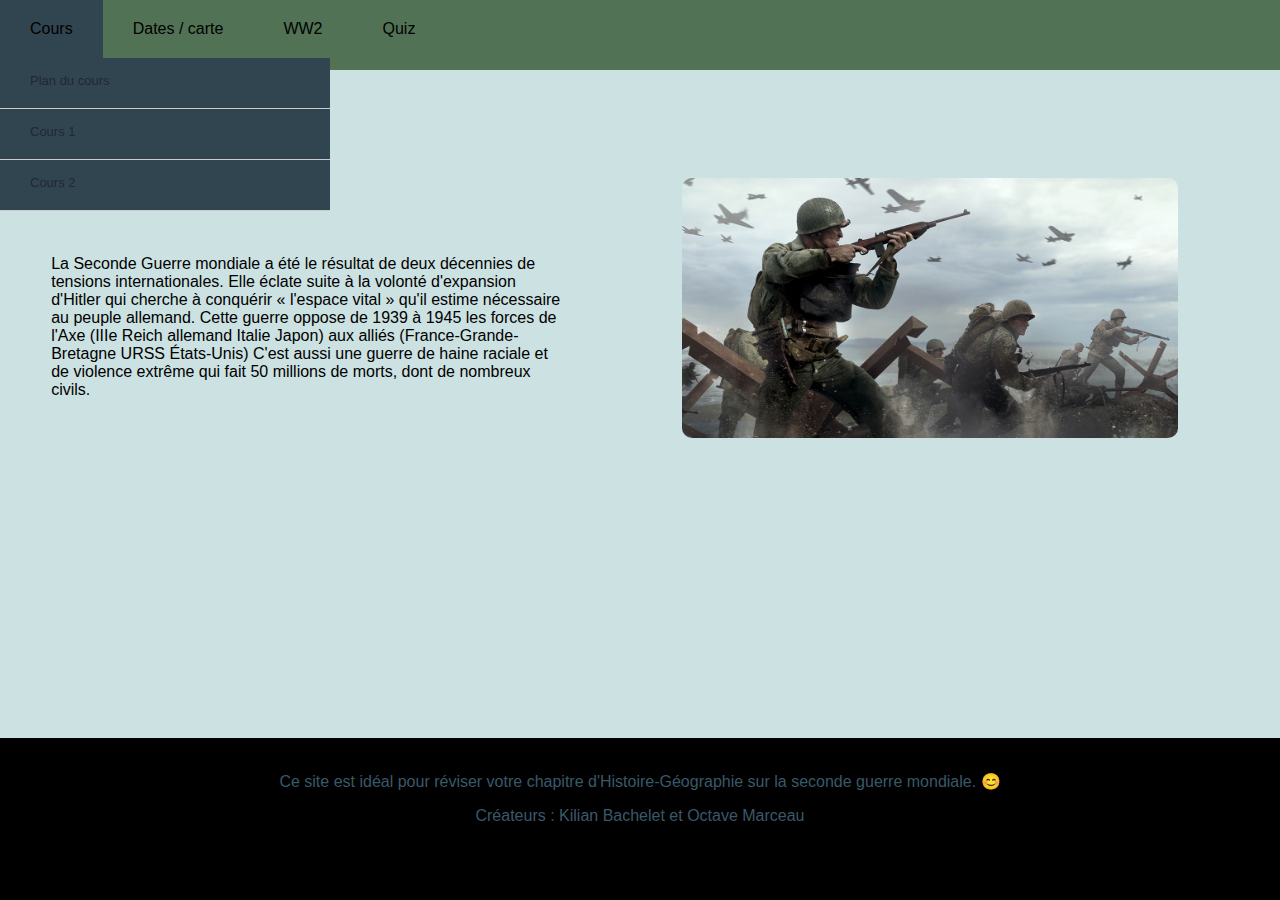
<file: index.html>
<!DOCTYPE html>
<html lang="en">
<head> 
    <meta charset="UTF-8">
    <meta http-equiv="X-UA-Compatible" content="IE=edge">
    <meta name="viewport" content="width=device-width, initial-scale=1.0">
    <title>IdeoBrevet </title>
    <link rel="stylesheet" href="style.css">
    <link rel="icon" href="logo_soldat.png">
</head>
    <nav> 
        <ul>
            <li class="menu-plan"><a>Cours</a>
                <ul class="submenu">
                    <li><a href="Plan_du_cours.html">Plan du cours</a></li>
                    <li><a href="Cours 1.html">Cours 1</a></li>
                    <li> <a href="Cours 2.html">Cours 2</a></li>
                </ul>
            </li>
            <li class="menu-dates"><a>Dates / carte</a>
                <ul class="submenu">
                    <li><a href="Dates1.html">Dates principales</a></li>
                    <li><a href="Frise chronologiques 1.html">Frise chronologiques</a></li>
                    <li><a href="La seconde guerre mondiale en carte.html">La seconde guerre mondiale en carte</a></li>
                </ul>
            </li>
            <li class="menu-ww2"><a>WW2</a>
                <ul class="submenu">
                    <li><a href="Personnages historiques 1.html">Personnages historiques</a></li>
                    <li><a href="La seconde guerre mondiale en photo.html">WW2 en photo</a></li>
                    <li><a href="La seconde guerre mondiale en video.html">WW2 en video</a></li>
                    <li><a href="La seconde guerre mondiale en schéma.html">WW2 en schéma</a></li>
                </ul>
            </li>
            <li class="menu-quizz"><a>Quiz</a>
                <ul class="submenu">
                    <li><a href="index_quizz.html">Quiz</a></li>
                </ul>
            </li>
        </ul>
    </nav>
    <br>
    <br>
    <br>
    <br>
    <br>
    <br>
    <p class="P1">La Seconde Guerre mondiale a été le résultat de deux décennies de tensions internationales. Elle éclate suite à la volonté d'expansion d'Hitler qui cherche à conquérir « l'espace vital » qu'il estime nécessaire au peuple allemand.  Cette guerre oppose de 1939 à 1945 les forces de l'Axe (IIIe Reich allemand Italie Japon) aux alliés (France-Grande-Bretagne URSS États-Unis) C'est aussi une guerre de haine raciale et de violence extrême qui fait 50 millions de morts, dont de nombreux civils.</p>
    <img class="Photo1" src="Photo1.jpg" alt="Photo seconde guerre mondiale">
    <br>
    <div class="footer">
        <br>
        <p>Ce site est idéal pour réviser votre chapitre d'Histoire-Géographie sur la seconde guerre mondiale. <span>&#128522;</span> </p>
        <p class="fin">Créateurs : Kilian Bachelet et Octave Marceau</p>
    </div>
    <div class="telephone">
        <p class="telephone">La Seconde Guerre Mondiale éclate suite à la volonté d'expansion d'Hitler qui cherche à conquérir « l'espace vital » nécessaire au peuple allemand. Cette guerre oppose de 1939 à 1945 les forces de l'Axe (IIIe Reich allemand Italie Japon) aux alliés (France-Grande-Bretagne URSS États-Unis.</p>
    </div>
    <div>
        <img class="Photo_telephone" src="Photo1.jpg" alt="Photo seconde guerre mondiale">
    </div>
    <div class="footer_telephone">
        <p>Ce site est idéal pour réviser votre chapitre sur la seconde guerre mondiale.</p>
        <p>Créateurs : Kilian Bachelet et Octave Marceau</p>
    </div>
    <p class="petit_telephone">La Seconde Guerre Mondial oppose de 1939 à 1945 les forces de l'Axe (IIIe Reich allemand Italie Japon) aux alliés (France-Grande-Bretagne URSS États-Unis.</p>
</body>
</html>
</file>
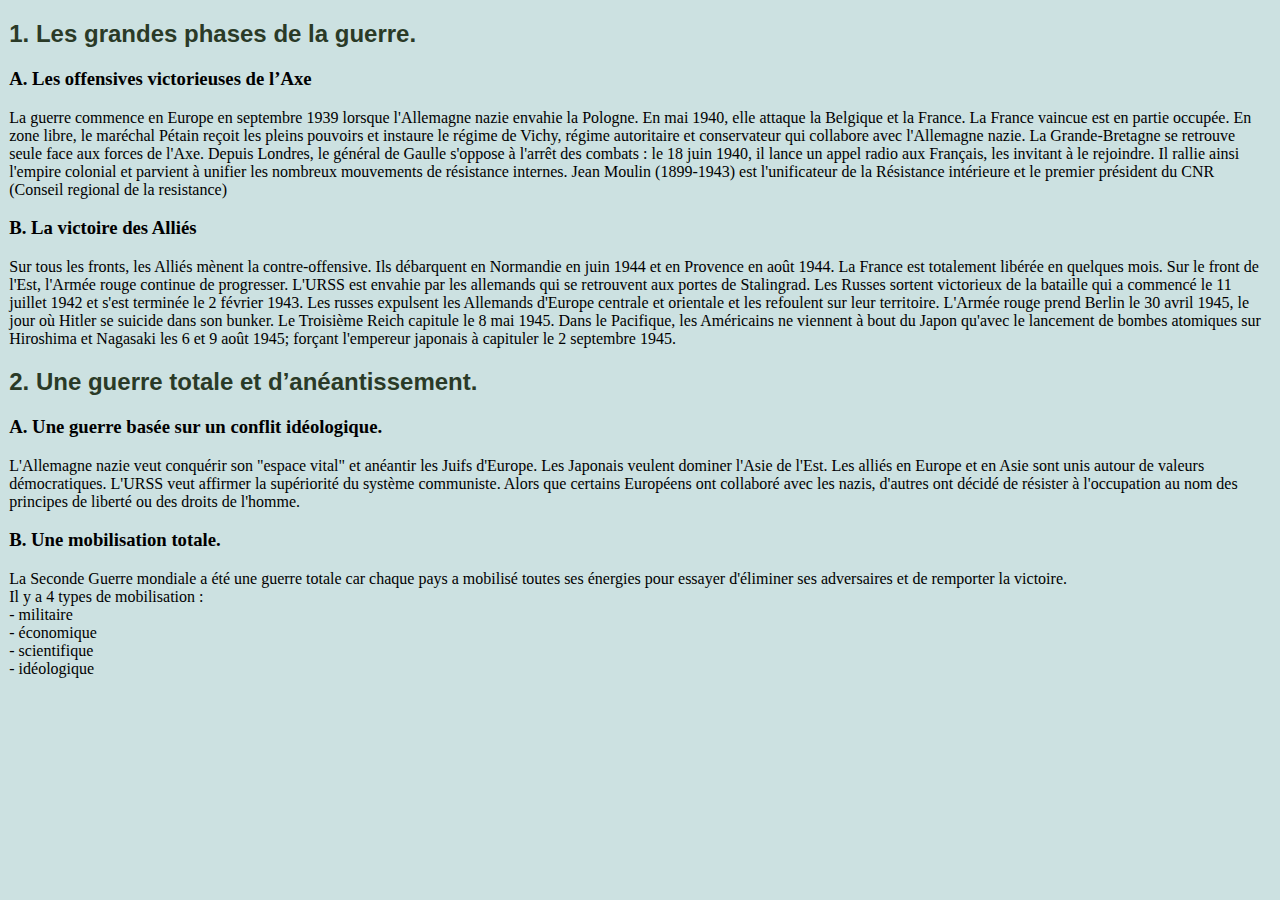
<file: Cours 1.html>
<!DOCTYPE html>
<html lang="en">
<head> 
    <meta charset="UTF-8">
    <meta http-equiv="X-UA-Compatible" content="IE=edge">
    <meta name="viewport" content="width=device-width, initial-scale=1.0">
    <title>Cours 1</title>
    <link rel="stylesheet" href="Cours 1.CSS">
    <link rel="icon" href="logo_soldat.png">
</head>
<body>
    <div class="container"> 
      <div>
         <h2>1. Les grandes phases de la guerre.</h2>
      </div>
      <div>
         <h3> A. Les offensives victorieuses de l’Axe </h3>
          <p>La guerre commence en Europe en septembre 1939 lorsque l'Allemagne nazie envahie la Pologne.
         En mai 1940, elle attaque la Belgique et la France. La France vaincue est en partie occupée.
         En zone libre, le maréchal Pétain reçoit les pleins pouvoirs et instaure le régime de Vichy,
         régime autoritaire et conservateur qui collabore avec l'Allemagne nazie.
         La Grande-Bretagne se retrouve seule face aux forces de l'Axe.
         Depuis Londres, le général de Gaulle s'oppose à l'arrêt des combats : le 18 juin 1940, il lance un appel radio aux Français, les invitant à le rejoindre.
         Il rallie ainsi l'empire colonial et parvient à unifier les nombreux mouvements de résistance internes.
         Jean Moulin (1899-1943) est l'unificateur de la Résistance intérieure et le premier président du CNR (Conseil regional de la resistance) </p>
      </div>
      <div>
         <h3>B. La victoire des Alliés</h3>
         <p>Sur tous les fronts, les Alliés mènent la contre-offensive.
         Ils débarquent en Normandie en juin 1944 et en Provence en août 1944.
         La France est totalement libérée en quelques mois.
         Sur le front de l'Est, l'Armée rouge continue de progresser.
         L'URSS est envahie par les allemands qui se retrouvent aux portes de Stalingrad. Les Russes sortent victorieux de la bataille qui a commencé le 11 juillet 1942 et s'est terminée le 2 février 1943.
         Les russes expulsent les Allemands d'Europe centrale et orientale et les refoulent sur leur territoire.
         L'Armée rouge prend Berlin le 30 avril 1945, le jour où Hitler se suicide dans son bunker.
         Le Troisième Reich capitule le 8 mai 1945.
         Dans le Pacifique, les Américains ne viennent à bout du Japon qu'avec le lancement de bombes atomiques sur Hiroshima et Nagasaki les 6 et 9 août 1945;
         forçant l'empereur japonais à capituler le 2 septembre 1945.
         </p>
      </div>
      <div>
         <h2>2. Une guerre totale et d’anéantissement.</h2>
      </div>
      <div>
         <h3>A. Une guerre basée sur un conflit idéologique.</h3>
          <p>L'Allemagne nazie veut conquérir son "espace vital" et anéantir les Juifs d'Europe.
         Les Japonais veulent dominer l'Asie de l'Est. Les alliés en Europe et en Asie sont unis autour de valeurs démocratiques.
         L'URSS veut affirmer la supériorité du système communiste.
         Alors que certains Européens ont collaboré avec les nazis, d'autres ont décidé de résister à l'occupation au nom des principes de liberté ou des droits de l'homme.</p>
      </div>
      <div>
         <H3>B. Une mobilisation totale.</H3>
          <p>La Seconde Guerre mondiale a été une guerre totale car chaque pays a mobilisé toutes ses énergies
             pour essayer d'éliminer ses adversaires et de remporter la victoire.
            <br>
             Il y a 4 types de mobilisation :
            <br>
            -  militaire
            <br>
            -  économique
            <br>
            -  scientifique
            <br>
            -  idéologique	</p>
      </div>
    </div>
</body>
</html>
</file>
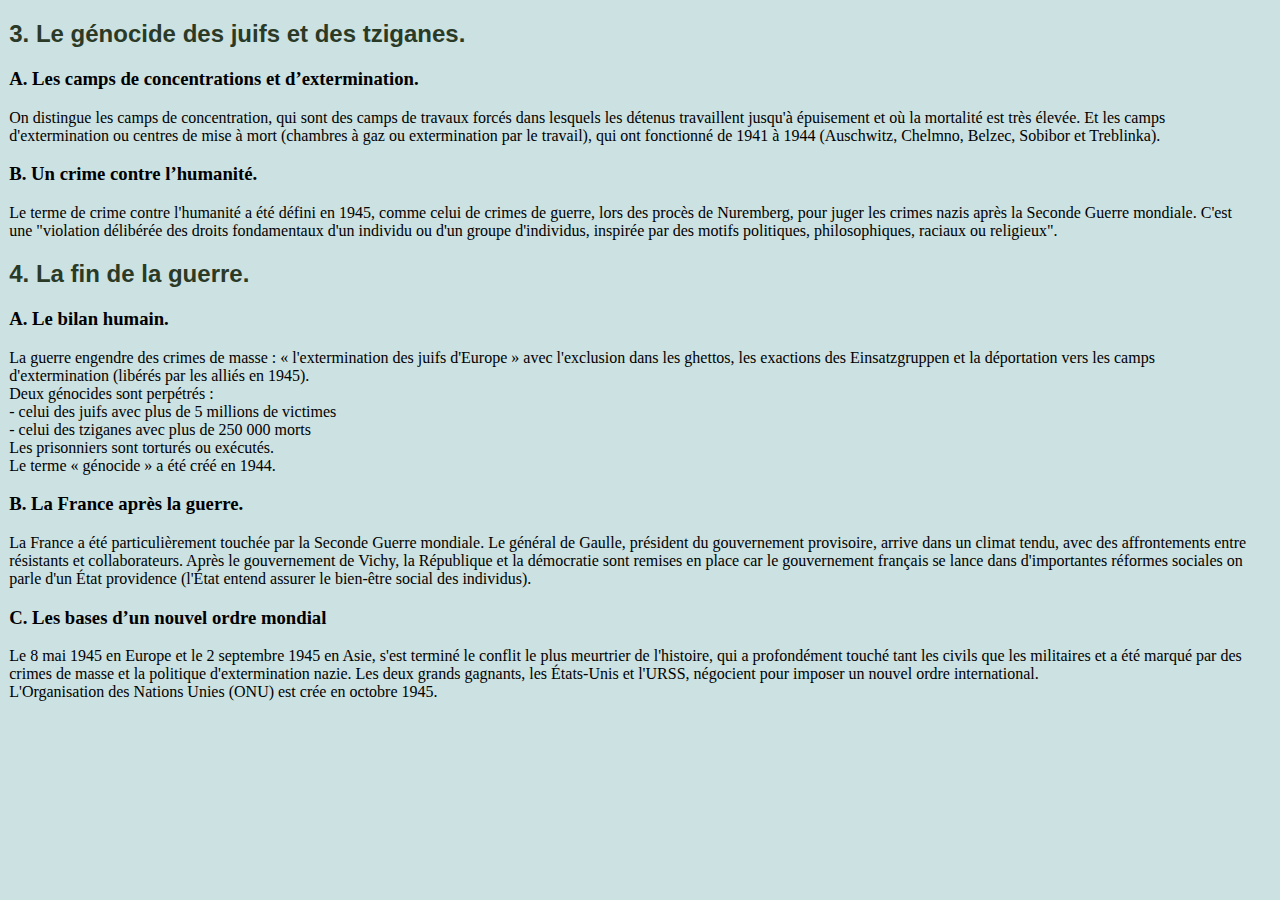
<file: Cours 2.html>
<!DOCTYPE html>
<html lang="en">
<head> 
    <meta charset="UTF-8">
    <meta http-equiv="X-UA-Compatible" content="IE=edge">
    <meta name="viewport" content="width=device-width, initial-scale=1.0">
    <title>Cours 2</title>
    <link rel="stylesheet" href="Cours 2.CSS">
    <link rel="icon" href="logo_soldat.png">
</head>
<body>
    <div class="container">
      <div>
         <h2>3. Le génocide des juifs et des tziganes.</h2>
      </div>
      <div>
         <h3> A. Les camps de concentrations et d’extermination. </h3>
         <p>On distingue les camps de concentration, qui sont des camps de travaux forcés dans lesquels les détenus travaillent jusqu'à épuisement et où la mortalité est très élevée.
         Et les camps d'extermination ou centres de mise à mort (chambres à gaz ou extermination par le travail), qui ont fonctionné de 1941 à 1944 (Auschwitz, Chelmno, Belzec, Sobibor et Treblinka). </p>
      </div>
      <div>
         <h3>B. Un crime contre l’humanité.</h3>
          <p>Le terme de crime contre l'humanité a été défini en 1945, comme celui de crimes de guerre, lors des procès de Nuremberg, pour juger les crimes nazis après la Seconde Guerre mondiale.
         C'est une "violation délibérée des droits fondamentaux d'un individu ou d'un groupe d'individus, inspirée par des motifs politiques, philosophiques, raciaux ou religieux".
         </p>
      </div>
      <div>
         <h2>4. La fin de la guerre.</h2>
      </div>
      <div>
         <h3>A. Le bilan humain.</h3>
         <p>La guerre engendre des crimes de masse : « l'extermination des juifs d'Europe » avec l'exclusion dans les ghettos,
         les exactions des Einsatzgruppen et la déportation vers les camps d'extermination (libérés par les alliés en 1945).
         <br>
         Deux génocides sont perpétrés :
         <br>
            - celui des juifs avec plus de 5 millions de victimes
         <br>
            - celui des tziganes avec plus de 250 000 morts
         <br>
            Les prisonniers sont torturés ou exécutés.
            <br>
            Le terme « génocide » a été créé en 1944.
            </p>
     </div>
      <div>
         <H3>B. La France après la guerre.</H3>
         <p>La France a été particulièrement touchée par la Seconde Guerre mondiale.
          Le général de Gaulle, président du gouvernement provisoire, arrive dans un climat tendu, avec des affrontements entre résistants et collaborateurs.
          Après le gouvernement de Vichy, la République et la démocratie sont remises en place car le gouvernement français se lance dans d'importantes réformes sociales on parle d'un État providence (l'État entend assurer le bien-être social des individus).
       </div>
      <div>
         <h3>C. Les bases d’un nouvel ordre mondial</h3>
         <p> Le 8 mai 1945 en Europe et le 2 septembre 1945 en Asie, s'est terminé le conflit le plus meurtrier de l'histoire, qui a profondément touché tant les civils que les militaires et a été marqué par des crimes de masse et la politique d'extermination nazie.
         Les deux grands gagnants, les États-Unis et l'URSS, négocient pour imposer un nouvel ordre international.
         <br>
          L'Organisation des Nations Unies (ONU) est crée en octobre 1945.
         </p>
       </div>
    </div>
</body>
</html>
</file>
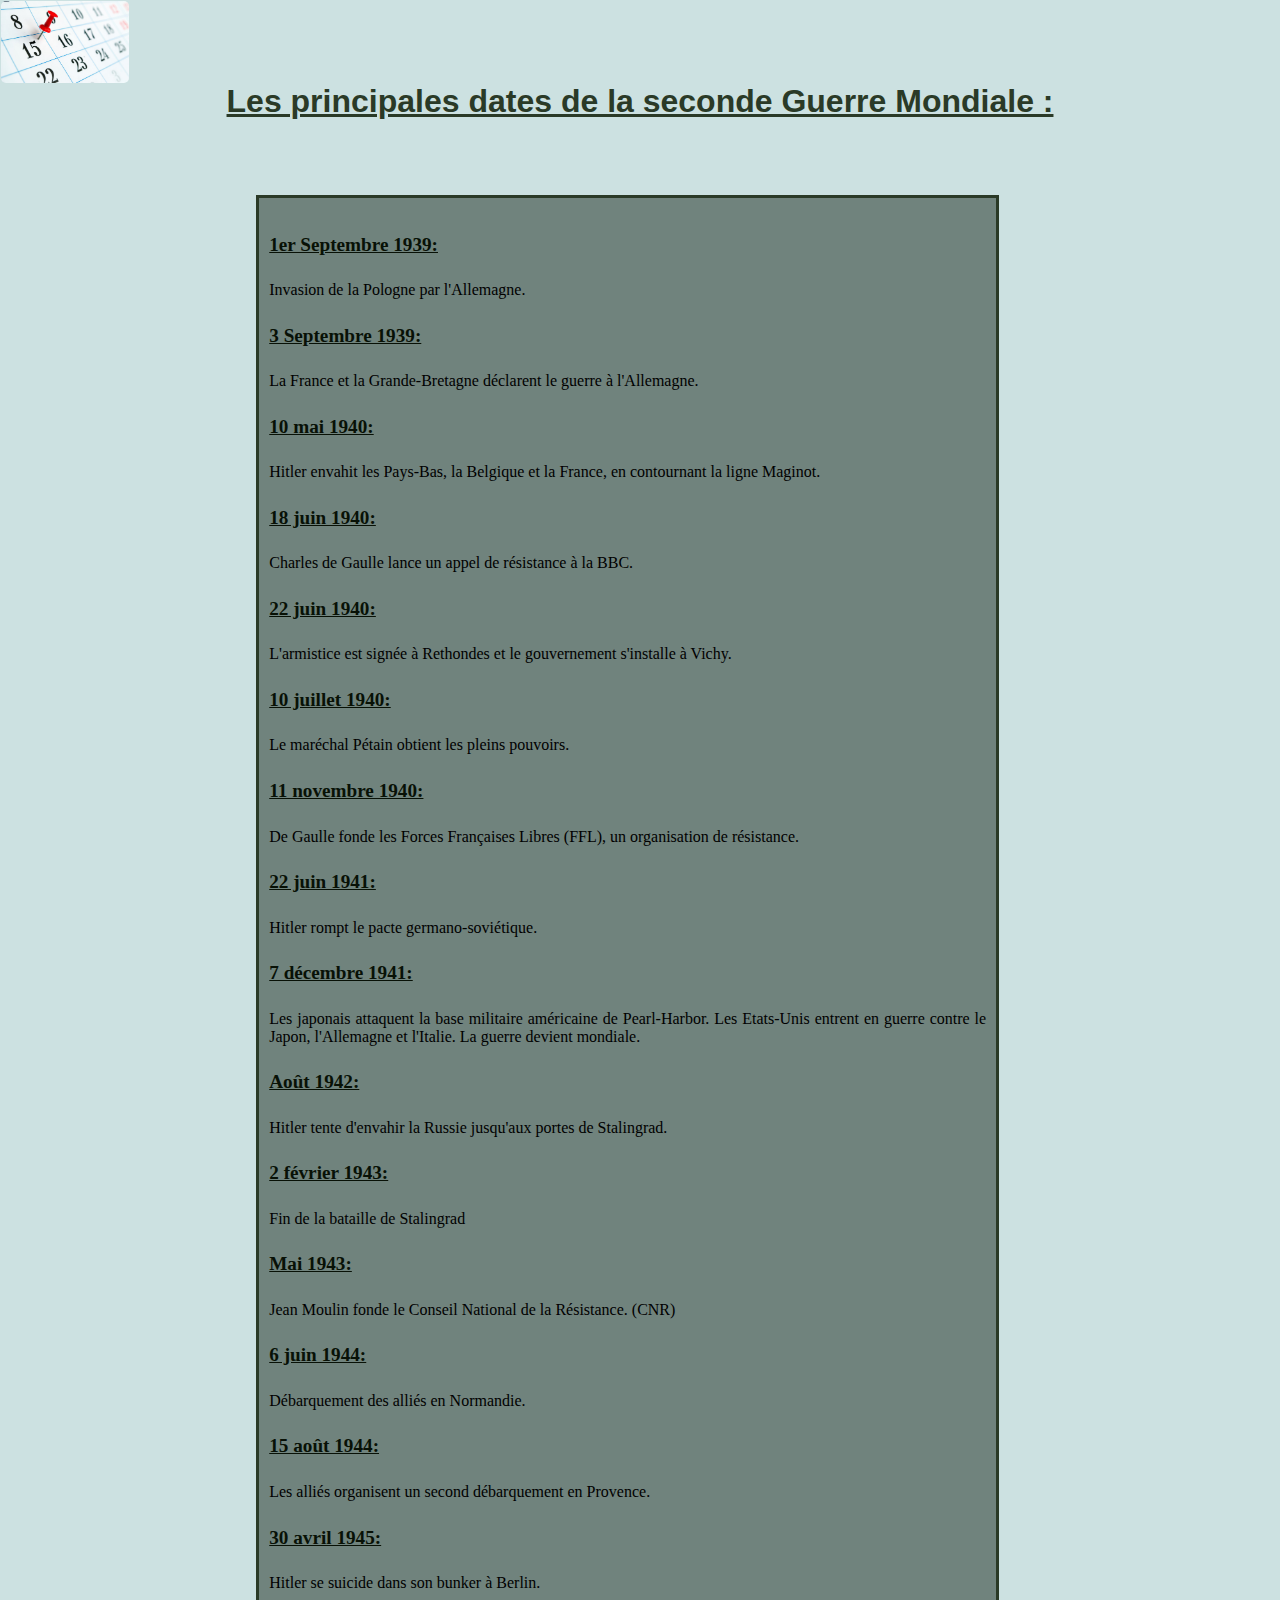
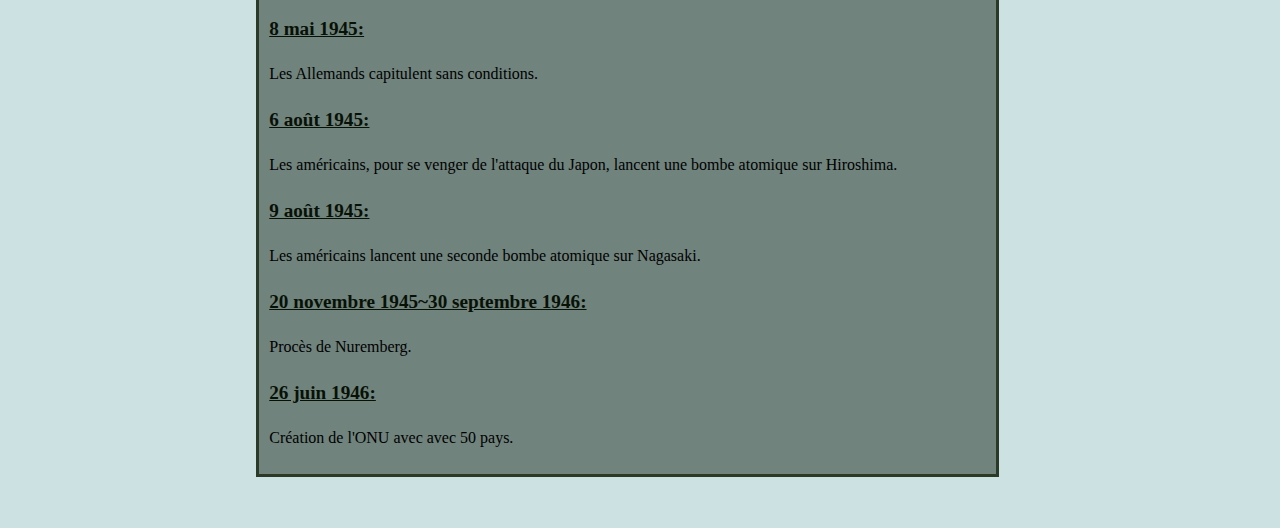
<file: Dates1.html>
<!DOCTYPE html>
<html lang="en">
<head> 
    <meta charset="UTF-8">
    <meta http-equiv="X-UA-Compatible" content="IE=edge">
    <meta name="viewport" content="width=device-width, initial-scale=1.0">
    <title>Dates importantes</title>
    <link rel="stylesheet" href="Dates1.CSS">
    <link rel="icon" href="logo_soldat.png">
</head>
<body>
    <img src="image-date.jpg" alt="" class="Img">
    <div class="Line-height">
        <br>
        <h1>Les principales dates de la seconde Guerre Mondiale :</h1>
        <br>
    </div>
<div class="bloc1">
  <div class="box1">
        <h4>1er Septembre 1939:</h4>
    <p> Invasion de la Pologne par l'Allemagne.</p>
        <h4>3 Septembre 1939:</h4>
    <p> La France et la Grande-Bretagne déclarent le guerre à l'Allemagne.</p>
        <h4>10 mai 1940: </h4>
    <p>Hitler envahit les Pays-Bas, la Belgique et la France, en contournant la ligne Maginot.</p>
        <h4> 18 juin 1940:</h4>
    <p> Charles de Gaulle lance un appel de résistance à la BBC.</p>
        <h4>22 juin 1940: </h4>
    <p>L'armistice est signée à Rethondes et le gouvernement s'installe à Vichy.</p>
        <h4>10 juillet 1940:</h4>
    <p> Le maréchal Pétain obtient les pleins pouvoirs.</p>
        <h4>11 novembre 1940:</h4>
    <p> De Gaulle fonde les Forces Françaises Libres (FFL), un organisation de résistance.</p>
        <h4> 22 juin 1941:</h4>
    <p> Hitler rompt le pacte germano-soviétique.</p>
        <h4>7 décembre 1941:</h4>
    <p> Les japonais attaquent la base militaire américaine de Pearl-Harbor. Les Etats-Unis entrent en guerre contre le Japon, l'Allemagne et l'Italie. La guerre devient mondiale.</p>
        <h4>Août 1942:</h4>
    <p> Hitler tente d'envahir la Russie jusqu'aux portes de Stalingrad.</p>
    <h4>2 février 1943:</h4>
    <p> Fin de la bataille de Stalingrad</p>
         <h4>Mai 1943: </h4>
    <p>Jean Moulin fonde le Conseil National de la Résistance. (CNR)</p>
         <h4>6 juin 1944:</h4>
    <p> Débarquement des alliés en Normandie.</p>
         <h4>15 août 1944:</h4>
    <p>Les alliés organisent un second débarquement en Provence.</p>
         <h4> 30 avril 1945: </h4>
    <p>Hitler se suicide dans son bunker à Berlin.</p>
         <h4>8 mai 1945:</h4>
    <p> Les Allemands capitulent sans conditions.</p>
         <h4> 6 août 1945:</h4>
    <p> Les américains, pour se venger de l'attaque du Japon, lancent une bombe atomique sur Hiroshima.</p>
         <h4> 9 août 1945:</h4>
    <p> Les américains lancent une seconde bombe atomique sur Nagasaki.</p>
         <h4>20 novembre 1945~30 septembre 1946:</h4>
    <p> Procès de Nuremberg.</p>
         <h4>26 juin 1946:</h4>
    <p> Création de l'ONU avec avec 50 pays.</p>
  </div>
</div>
</body>
</html>
</file>
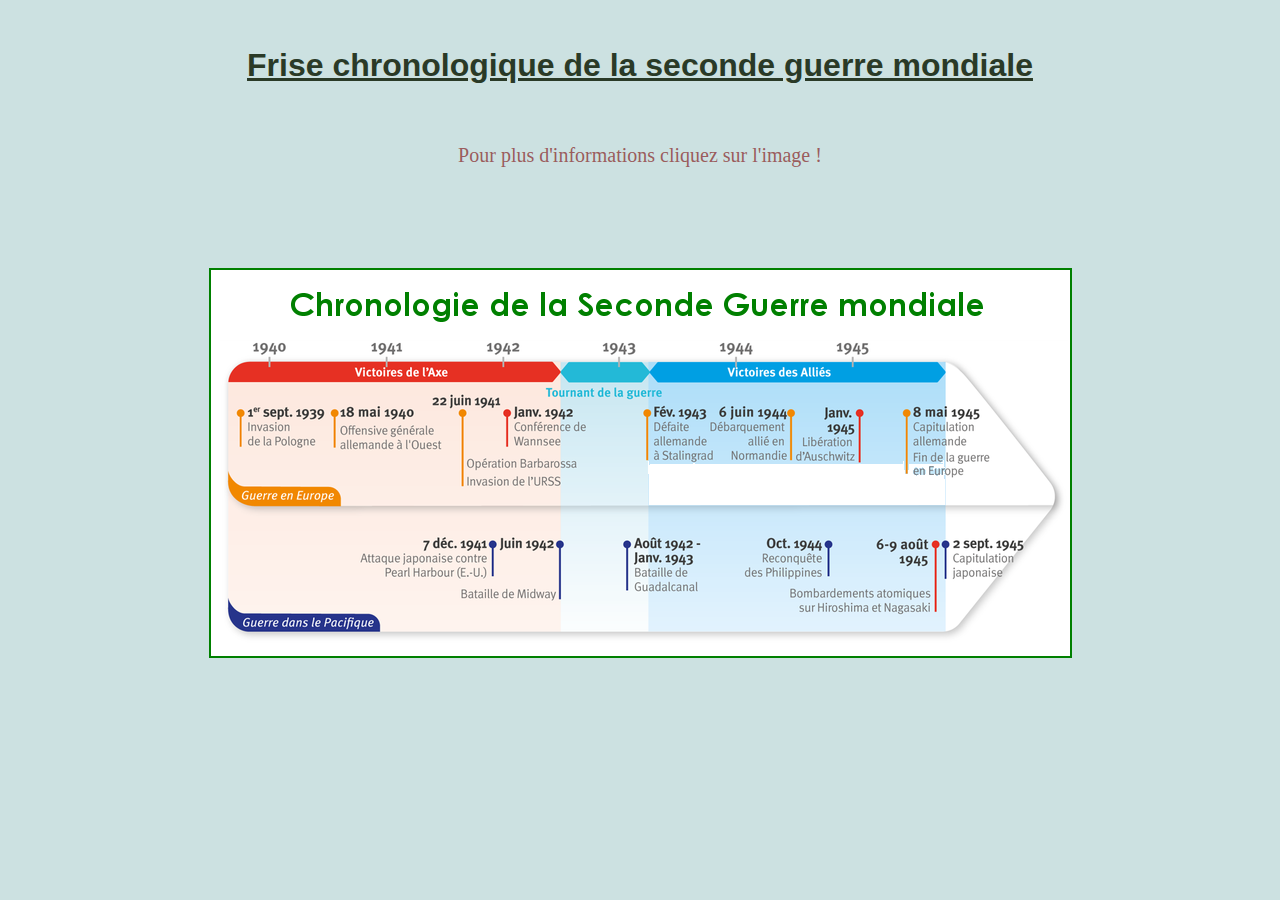
<file: Frise chronologiques 1.html>
<!DOCTYPE html>
<html lang="en">
<head>
    <meta charset="UTF-8">
    <meta http-equiv="X-UA-Compatible" content="IE=edge">
    <meta name="viewport" content="width=device-width, initial-scale=1.0">
    <title>Frise chronologiques</title>
    <link rel="stylesheet" href="Frise chronologique 1.CSS">
    <link rel="icon" href="logo_soldat.png">
</head>
<body>
    <br>
    <h1>Frise chronologique de la seconde guerre mondiale</h1>
    <br>
    <p class="lien">Pour plus d'informations cliquez sur l'image !</p>
    <div class="img">
       <a href="https://www.youtube.com/watch?v=oawamfnkt5c" target="_blank"><img src="WW2_frise.png" alt="Frise chronologique WW2"></a> 
    </div>
    <a id="petit" href="https://soutien67.fr/histoire/pages/contemporaine/ww2.htm" target="_blank">Frise chronologique de la Seconde Guerre Mondiale</a>
</body>
</html>
</file>
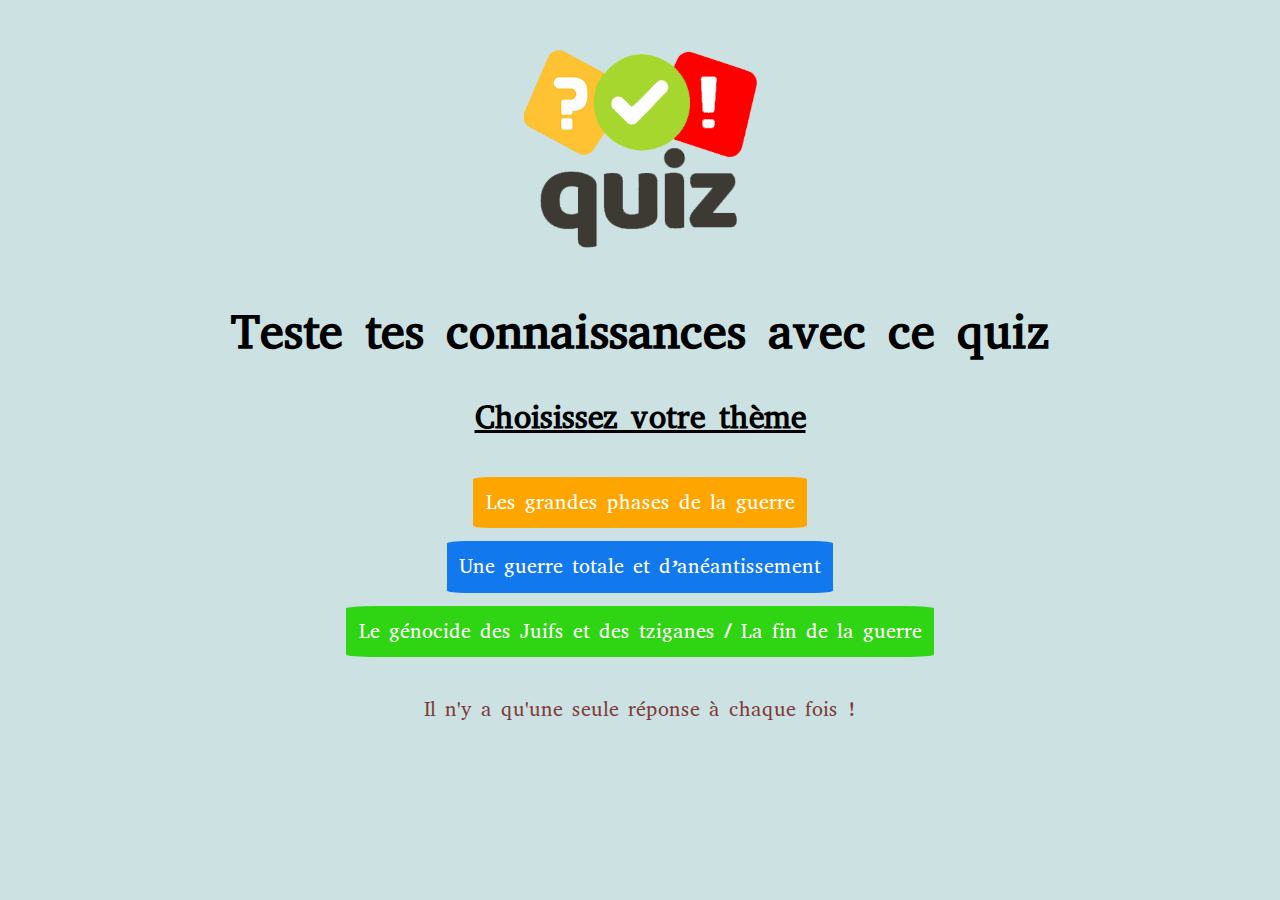
<file: index_quizz.html>
<!DOCTYPE html>
<html lang="fr">
<head>
    <meta charset="UTF-8">
    <meta http-equiv="X-UA-Compatible" content="IE=edge">
    <meta name="viewport" content="width=device-width, initial-scale=1.0">
    <meta name="description" content="Questionnaire QuizzWW2, viens tester tes connaissances ! Des questions pour tous"/>
    <link rel="icon" href="./Ressources/icone.png">
    <title> QuizWW2 Accueil </title>
    <link rel="stylesheet" href="style_quizz.css">
    <link rel="icon" href="logo_soldat.png">
</head>
<body>
    <div>
        <div class="img_div">
            <img class="img_quiz" src="./Ressources/icone_quizz.png">
        </div>

        <div class="titre_menu">
            <h1>Teste tes connaissances avec ce quiz</h1>
        </div>
        <div class="sous_titre">
            <h3 style="text-decoration: underline;"> Choisissez votre thème </h3>
        </div>    
    </div>

    <div class="content">
        <div class="theme1">
            <a class="theme_txt_theme1" href="./quizz_theme1/quizz.html"> Les grandes phases de la guerre </a>
        </div>
        <div class="theme2">
            <a class="theme_txt_theme2" href="./quizz_theme2/quizz.html"> Une guerre totale et d’anéantissement </a>
        </div>
        <div class="theme3">
            <a class="theme_txt_theme3" href="./quizz_theme3/quizz.html"> Le génocide des Juifs et des tziganes / La fin de la guerre </a>
        </div>
    </div>
    <div class="question">
        <p>Il n'y a qu'une seule réponse à chaque fois !</p>
    </div>

</body>
</html>
</file>
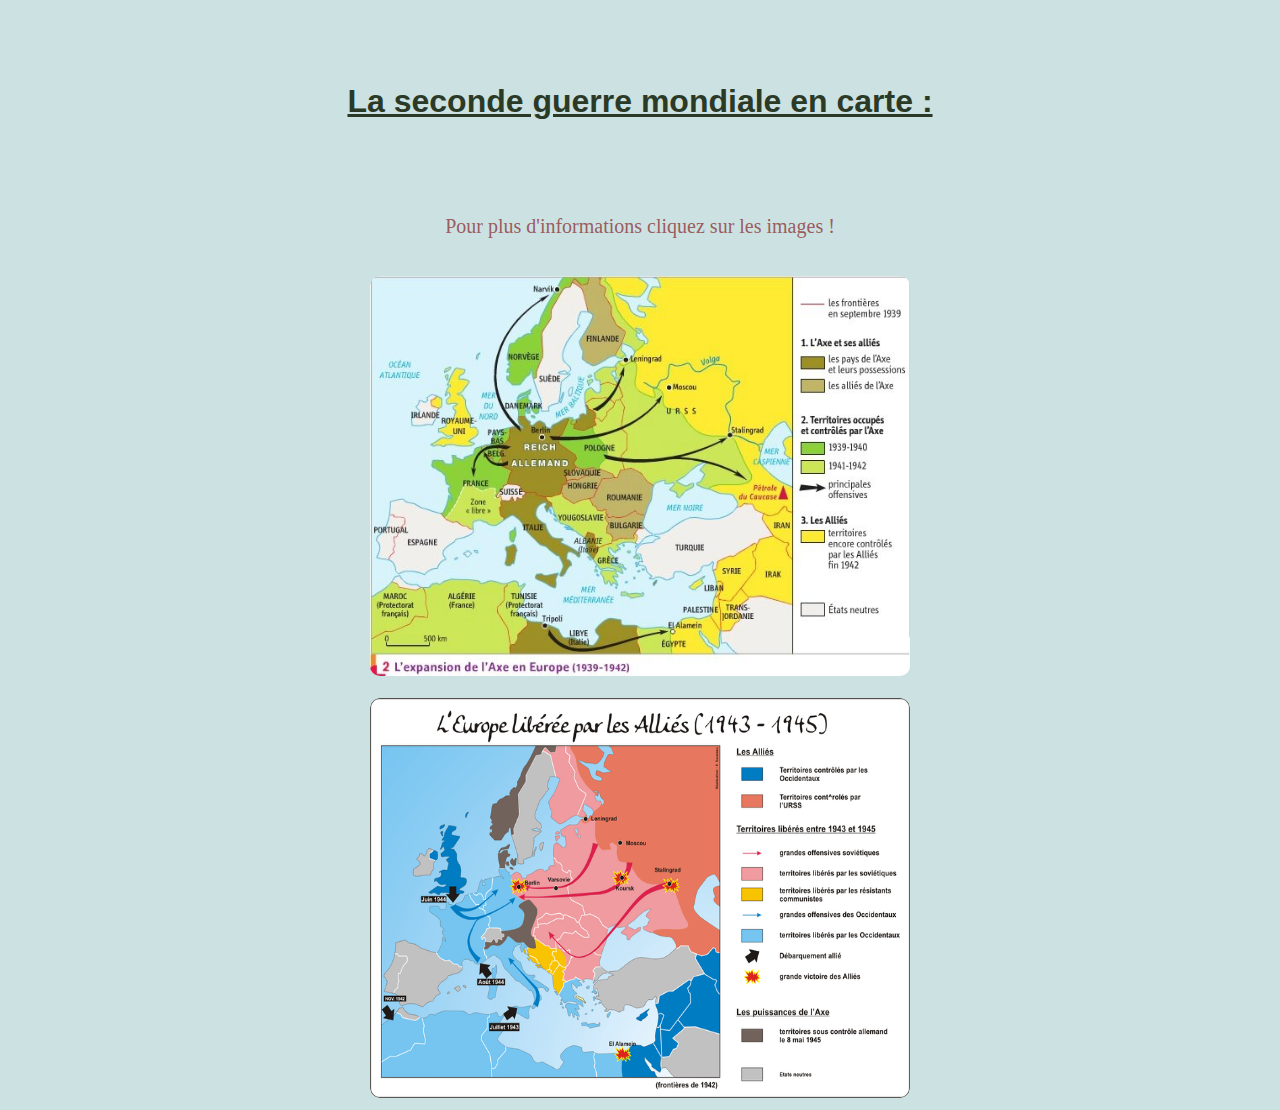
<file: La seconde guerre mondiale en carte.html>
<!DOCTYPE html>
<html lang="en">
<head>
    <meta charset="UTF-8">
    <meta http-equiv="X-UA-Compatible" content="IE=edge">
    <meta name="viewport" content="width=device-width, initial-scale=1.0">
    <title>La seconde guerre mondiale en carte</title>
    <link rel="stylesheet" href="La seconde guerre mondiale en carte.css">
    <link rel="icon" href="logo_soldat.png">
</head>
<body>
    <div class="Line-height">
        <br>
        <h1>La seconde guerre mondiale en carte :</h1>
        <br>
    </div>
    <div>
        <p class="lien">Pour plus d'informations cliquez sur les images !</p>
    </div>
    <br>
    <div class="carte1">
       <a href="https://www.youtube.com/watch?v=VdKjzgBeEUc" target="_blank"><img src="carte.jpg" alt="carte de la seconde guerre mondiale sur les victoires de l'axe"></a>
    </div>
    <br>
    <div class="carte2" >
       <a href="https://www.youtube.com/watch?v=G6iJRs2GwSA" target="_blank"><img src="carte2.png" alt="carte de la seconde guerre mondial sur les victoires alliés"></a>
    </div>
    <div id="petit">
        <a href="https://www.thinglink.com/scene/574700753172561921" target="_blank">Carte n° 1 : L'expension de l'Axe en Europe</a>
        <br>
        <br>
        <a href="https://cliopetitecamargue34.jimdofree.com/troisi%C3%A8me/histoire/seconde-guerre-mondiale/" target="_blank">Carte n° 2: L'Europe libéré par les Alliés</a>
    </div>
</body>
</html>
</file>
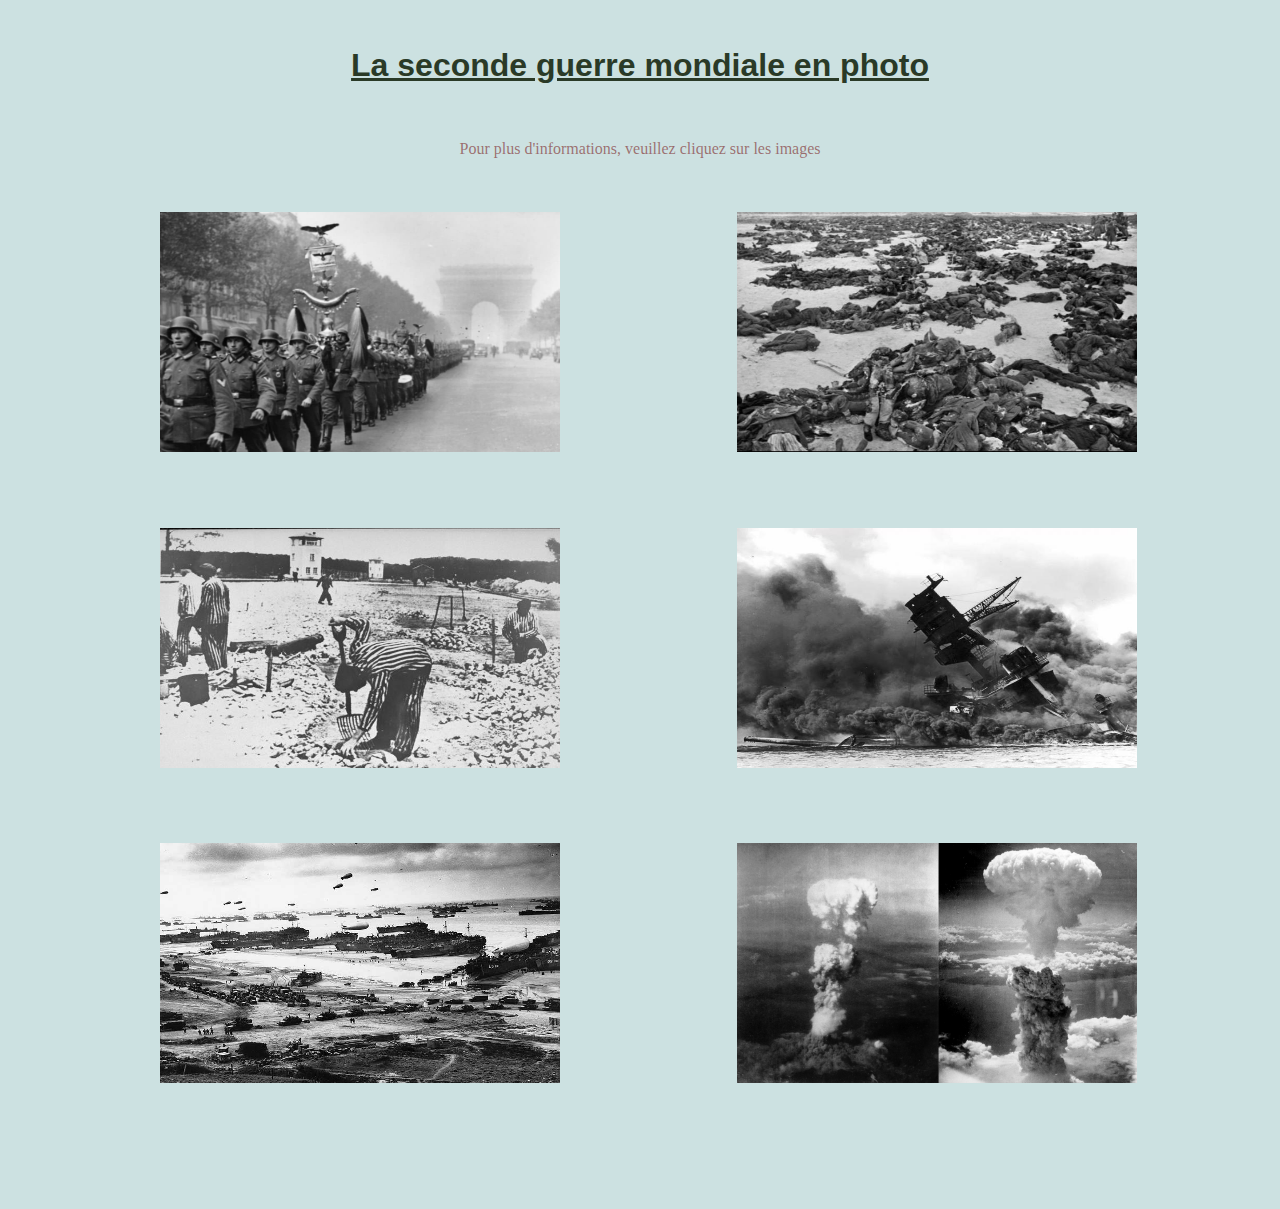
<file: La seconde guerre mondiale en photo.html>
<!DOCTYPE html>
<html lang="en">
<head>
    <meta charset="UTF-8">
    <meta http-equiv="X-UA-Compatible" content="IE=edge">
    <meta name="viewport" content="width=device-width, initial-scale=1.0">
    <title>Photo seconde guerre mondiale</title>
    <link rel="stylesheet" href="La seconde guerre mondiale en photo.CSS">
    <link rel="icon" href="logo_soldat.png">
</head>
<body>
<br>
<h1>La seconde guerre mondiale en photo</h1>
<br>
<p class="info">Pour plus d'informations, veuillez cliquez sur les images</p>
     <div class="img1">
       <a href="https://www.youtube.com/watch?v=clcLb_HaY_M"  target="_blank"><img src="France_occupé_allemagne.jpg" alt="France envahit "></a> 
        <!--<p class="text-over">France envahit par l'Allemgne en 1940</p>-->
     </div>
     <div class="img2">
        <a href="https://www.youtube.com/watch?v=hTpwu-GhtxI" target="_blank"><img src="Bataille_Stalingrad.jpg" alt="Bataille de stalingrad"></a> 
         <!--<p class="text-over2">Bataille de Stalingrad (11 juillet 1942 au 2 février 1943)</p>-->
     </div>
     <div class="img3">
       <a href="https://www.youtube.com/watch?v=z71c9-QI5mM" target="_blank"><img src="Camp de concentration.jpg" alt="Camp de concentration"></a> 
        <!--<p class="text-over3">Camp de concentration</p>-->
     </div>
     <div class="img4">
       <a href="https://www.youtube.com/watch?v=43-tlB74cag" target="_blank"><img src="Pearl Harbor.JPG" alt="Pearl Harbor"></a> 
        <!--<p class="text-over4">Pearl Harbor (7 décembre 1941)</p>-->
     </div>
     <div class="img5">
       <a href="https://www.youtube.com/watch?v=uJ4owcvz8hs" target="_blank"><img src="Débarquement_de_Normandie.jpg" alt="photo debarquement"></a> 
        <!--<p class="text-over5">Débarquement normandie (6 juin 1944)</p>-->
     </div>
     <div class="img6">
      <a href="https://www.youtube.com/watch?v=ZONUOl3p8Fs" target="_blank"><img src="Atomic_bombing_of_Japan.jpg" alt="bombe hiroshima"></a> 
        <!--<p class="text-over6">Bombe nucleaire hiroshima (6 août 1945)</p>-->
     </div>
     <div class="footer">
      <br>
      <p class="text">a</p>
  </div>
</body>
</html>
</file>
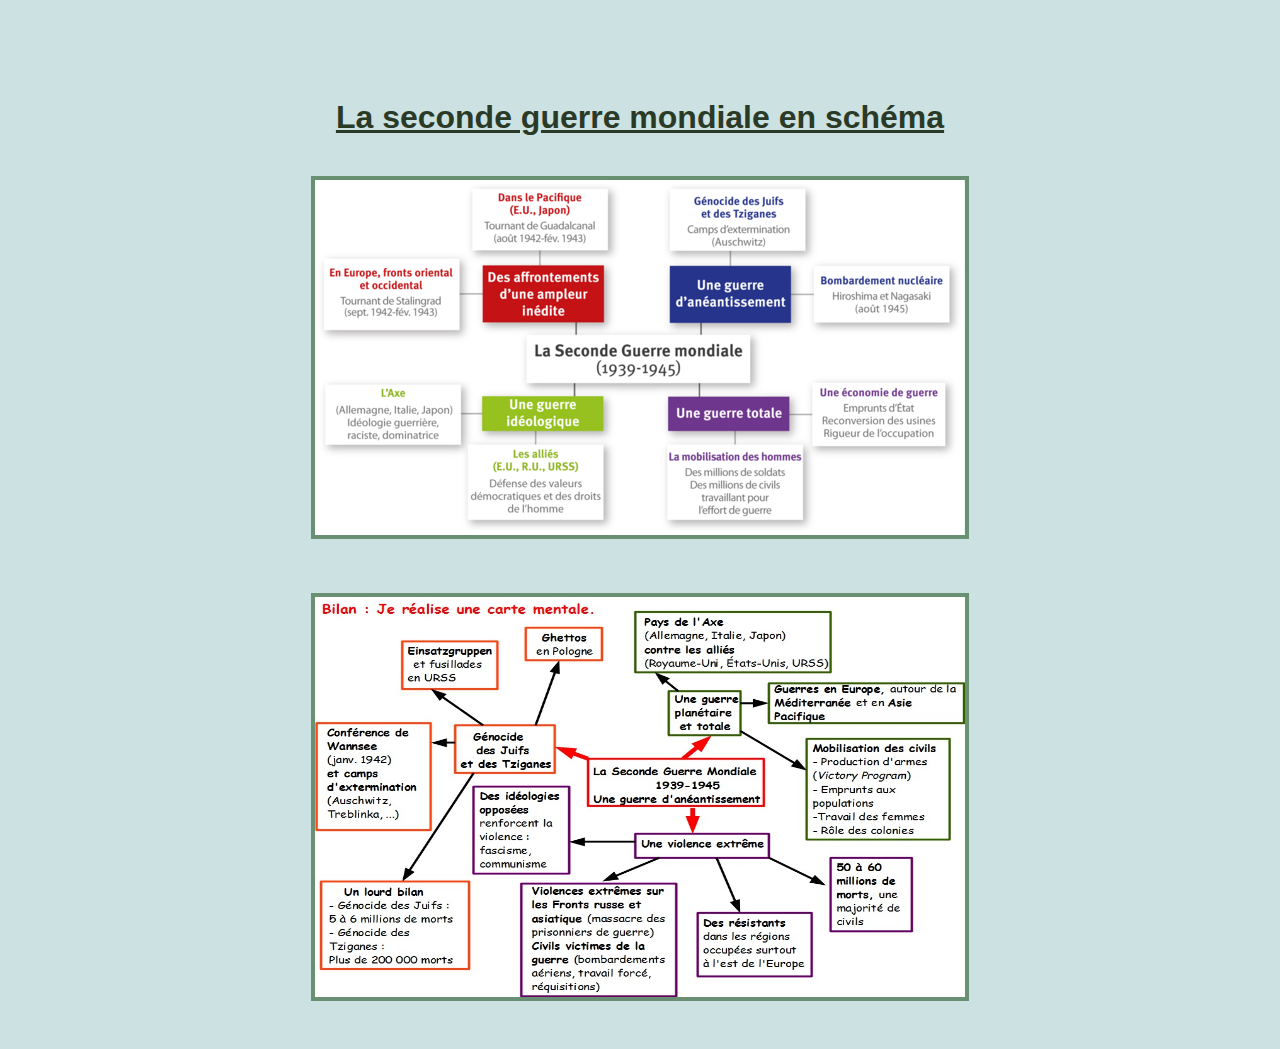
<file: La seconde guerre mondiale en schéma.html>
<!DOCTYPE html>
<html lang="en">
<head>
    <meta charset="UTF-8">
    <meta http-equiv="X-UA-Compatible" content="IE=edge">
    <meta name="viewport" content="width=device-width, initial-scale=1.0">
    <title>La seconde guerre mondiale en schéma</title>
    <link rel="stylesheet" href="La seconde guerre mondiale en schéma.CSS">
    <link rel="icon" href="logo_soldat.png">
</head>
<body>
    <h1>La seconde guerre mondiale en schéma</h1>
    <br>
    <div>
        <img class="img1"src="Schema.png" alt="Schema de la seconde guerre mondiale">
    </div>
    <a id="petit" href="https://www.google.com/search?q=sch%C3%A9ma+2+guerre+mondiale&tbm=isch&ved=2ahUKEwi-1efHtOD7AhWB66QKHcGsDlkQ2-cCegQIABAA&bih=559&biw=1280&client=firefox-b-d#imgrc=TlInxGQ4_GbwyM">Lien Schema</a>
    <div class="carte_mentale">
        <img class="img2"src="carte-mentale-WW2.jpg" alt="carte mentale de la seconde guerre mondiale">
    </div>
    <br>
    <br>
    <a id="petit2" href="https://www.google.com/search?q=carte+mentale+WW2&tbm=isch&ved=2ahUKEwiNpY-cgO37AhVJ86QKHdABB-AQ2-cCegQIABAA&oq=carte+mentale+WW2&gs_lcp=CgNpbWcQAzoECCMQJzoGCAAQBxAeOggIABAFEAcQHjoICAAQCBAHEB5Q0wZY9hdgiBloAHAAeACAAe8DiAHSEJIBCDEuMTIuNC0xmAEAoAEBqgELZ3dzLXdpei1pbWfAAQE&sclient=img&ei=YmiTY43sCcnmkwXQg5yADg&client=firefox-b-d#imgrc=FTDv2mM0Ra7dcM">Lien carte mentale</a>
</div>
</body>
</html>
</file>
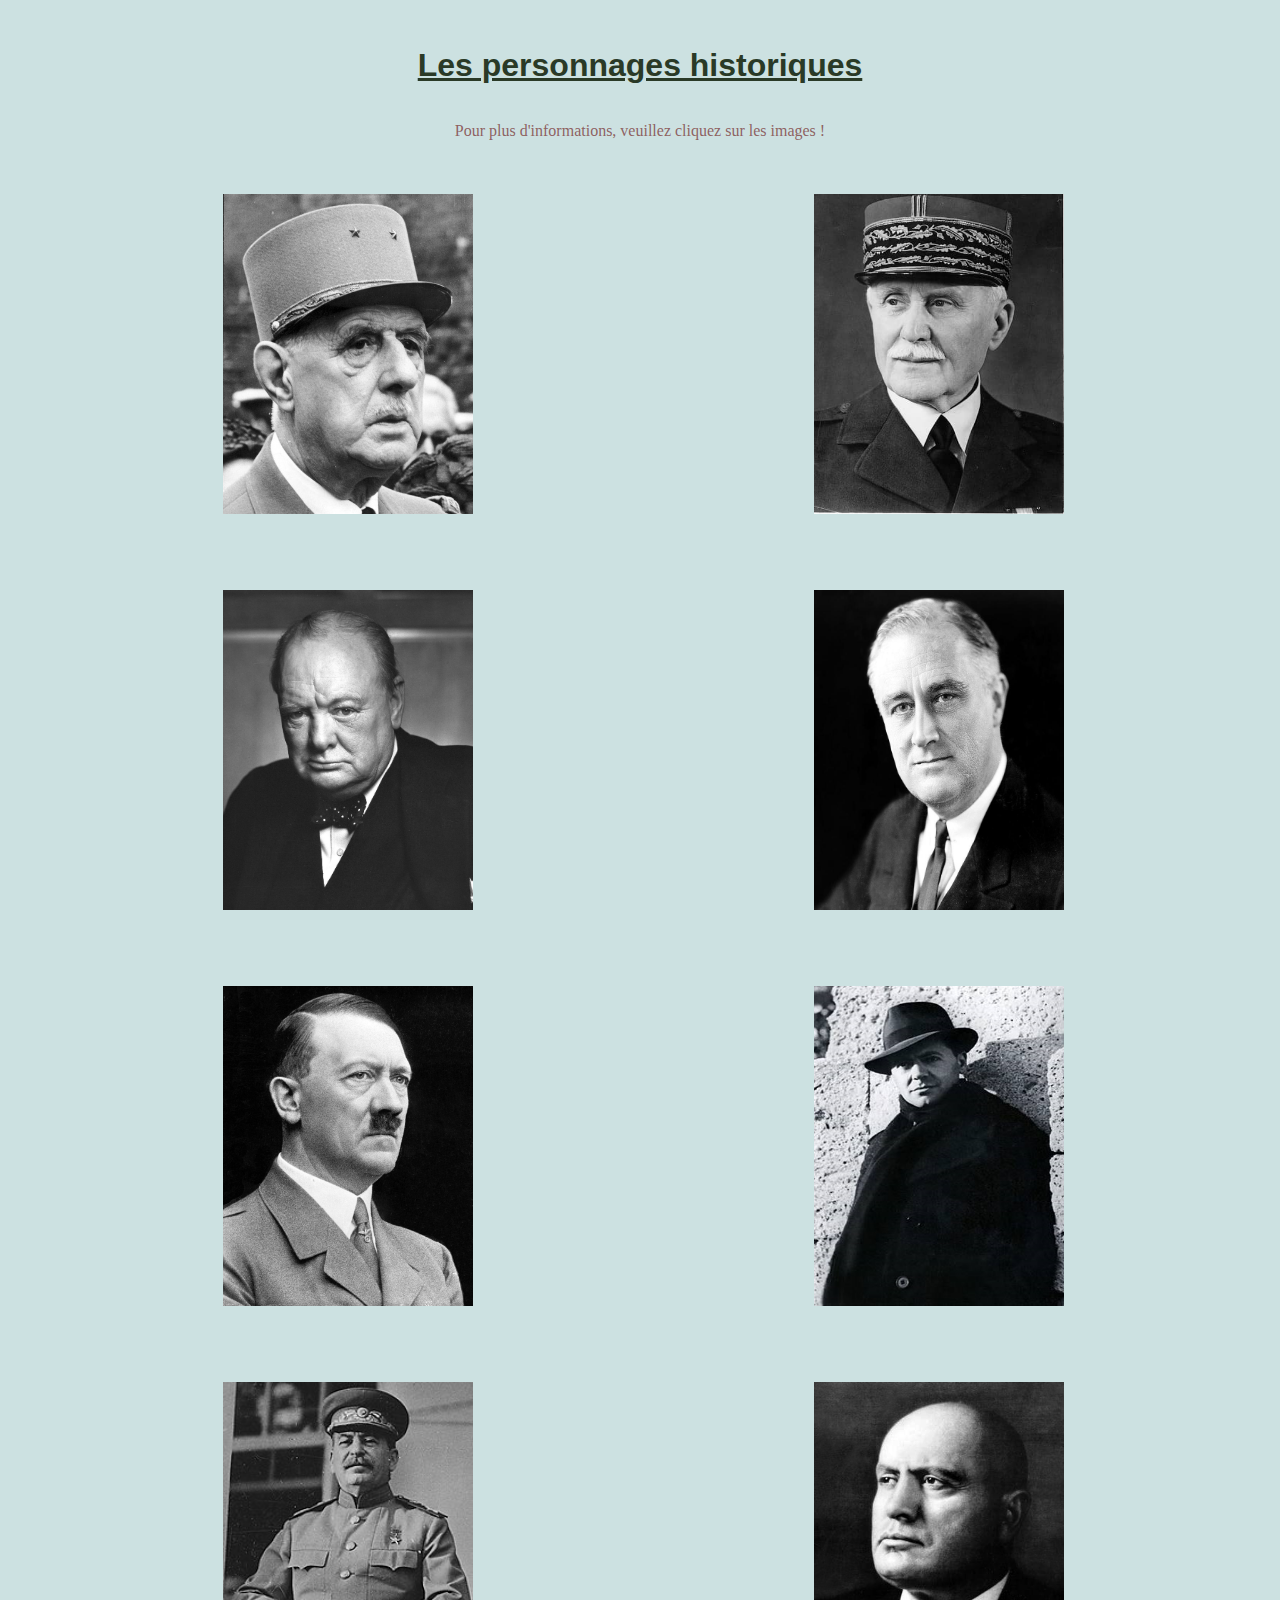
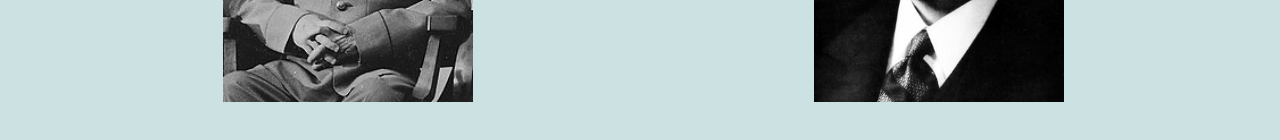
<file: Personnages historiques 1.html>
<!DOCTYPE html>
<html lang="en">
<head>
    <meta charset="UTF-8">
    <meta http-equiv="X-UA-Compatible" content="IE=edge">
    <meta name="viewport" content="width=device-width, initial-scale=1.0">
    <title>Personnages historiques</title>
    <link rel="stylesheet" href="Personnages historiques 1.CSS">
    <link rel="icon" href="logo_soldat.png">
</head>
<body>
    <br>
    <h1>Les personnages historiques</h1>
    <p class="info">Pour plus d'informations, veuillez cliquez sur les images !</p>
    <div id="conteneurcarre">
        <div class="De_Gaule">
           <a href="https://www.youtube.com/watch?v=1_T-Ae1525s" target="_blank"><img src="charles-de-gaulle.jpg" alt="image de charles-de-gaulle"></a> 
           <!--<p class="text-over">Charles de Gaulle (1890-1970)</p>-->
        </div>
        <div class="Petain">
            <a href="https://www.youtube.com/watch?v=aYbEGLy52zs" target="_blank"><img src="Philippe_Petain.jpg" alt="image de Philippe_Petain"></a>
            <!--<p class="text-over2">  Philippe Pétain (1856/1951)</p>-->
            </div>
        <div class="Churchill">
            <a href="https://www.youtube.com/watch?v=eKxCWjVT_sc" target="_blank"><img src="Winston_Churchill.jpg" alt="image de Winston_Churchill"></a>
            <!--<p class="text-over3">Winston Churchill (1874-1965)</p>-->
        </div>
        <div class="Roosvelt">
            <a href="https://www.youtube.com/watch?v=1aLJr7OWNWk" target="_blank"><img src="roosevelt.jpg" alt="image de roosevelt"></a>
            <!--<p class="text-over4">Franklin D. Roosevelt (1882-1945)</p>-->
        </div>
        <div class="Hitler">
            <a href="https://www.youtube.com/watch?v=WhwRynZ3mzE" target="_blank"><img src="Adolf_hitler.jpg" alt="iamge de Adolf_hitler"></a>
            <!--<p class="text-over5">  Adolf Hitler(1889-1945)</p>-->
        </div>
        <div class="Moulin">
            <a href="https://www.youtube.com/watch?v=KHMs-t_nA_M" target="_blank"><img src="Jean_moulin.jpg" alt="image de Jean_moulin"></a>
            <!--<p class="text-over6">Jean Moulin (1899-1943</p>-->
        </div>
        <div class="Staline">
            <a href="https://www.youtube.com/watch?v=0bjXSgrk_gU" target="_blank"><img src="Staline.jpg" alt="image de Joseph Staliene"></a>
        </div>
        <div class="Mussolini">
            <a href="https://www.youtube.com/watch?v=k9R7Q-QmrSE" target="_blank"><img src="Mussolini.jpg" alt="image de Benito Mussolini"></a>
        </div>
    <div>
</body>
</html>
</file>
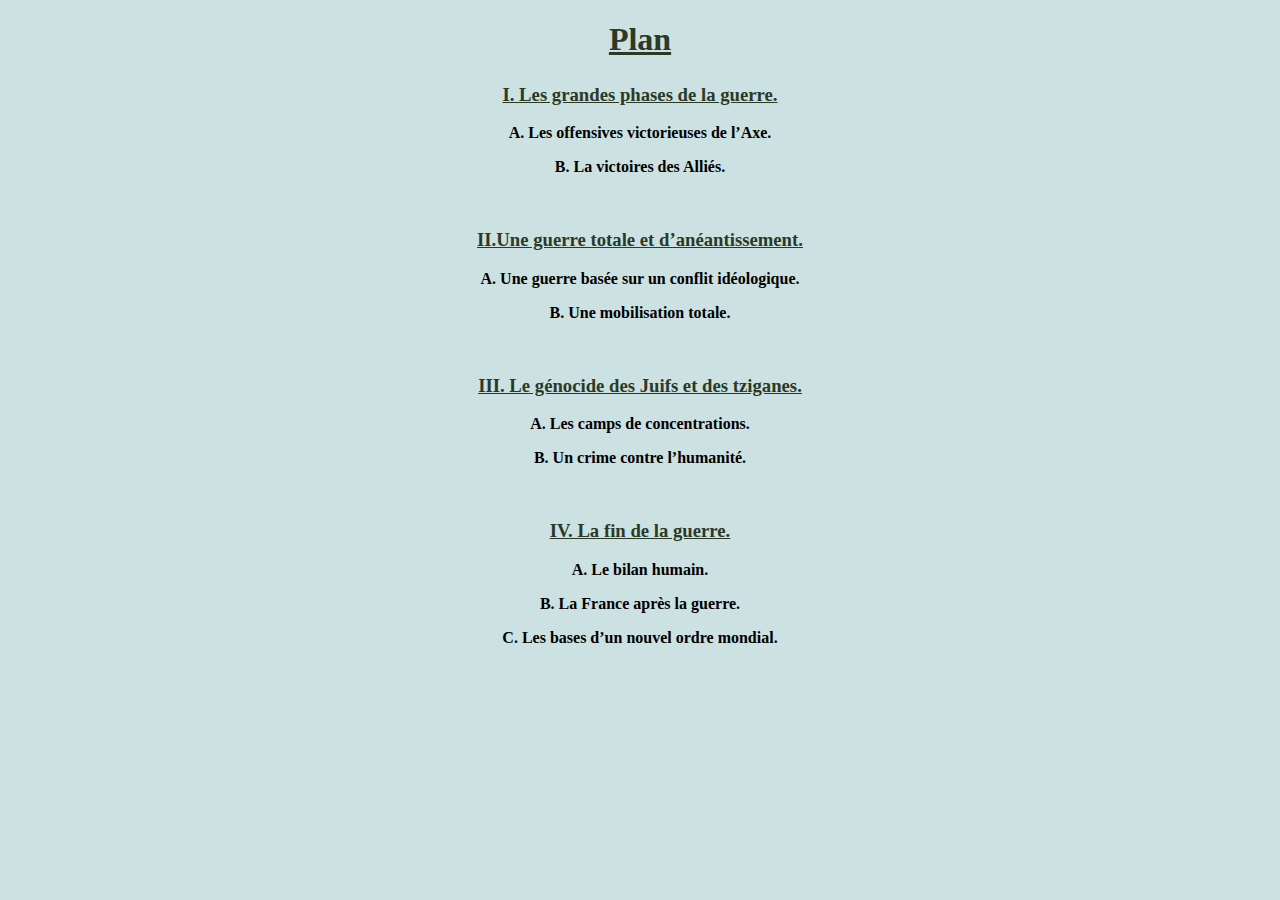
<file: Plan_du_cours.html>
<!DOCTYPE html>
<html lang="en">
<head> 
    <meta charset="UTF-8">
    <meta http-equiv="X-UA-Compatible" content="IE=edge">
    <meta name="viewport" content="width=device-width, initial-scale=1.0">
    <title>Plan du cours</title>
    <link rel="stylesheet" href="Plan_du_cours.CSS">
    <link rel="icon" href="logo_soldat.png">
</head> 
<body> 
    <div>
        <H1>Plan </H1>
    </div>
    <div class="plan">
        <strong>
        <h3>I. Les grandes phases de la guerre.</h3>
        <p> A. Les offensives victorieuses de l’Axe.</p>
        <p>B. La victoires des Alliés.</p>
        <br>
        <h3> II.Une guerre totale et d’anéantissement.</h3>
        <p>A. Une guerre basée sur un conflit idéologique.</p>
        <p>B. Une mobilisation totale.</p>
        <br>
        <h3> III. Le génocide des Juifs et des tziganes.</h3>
        <p>A. Les camps de concentrations.</p>
        <p>B. Un crime contre l’humanité.</p>
        <br>
        <h3>IV. La fin de la guerre.</h3>
        <p>A. Le bilan humain.</p>
        <p>B. La France après la guerre.</p>
        <p>C. Les bases d’un nouvel ordre mondial.</p>
    </strong>
    </div>
</body>
</html>
</file>
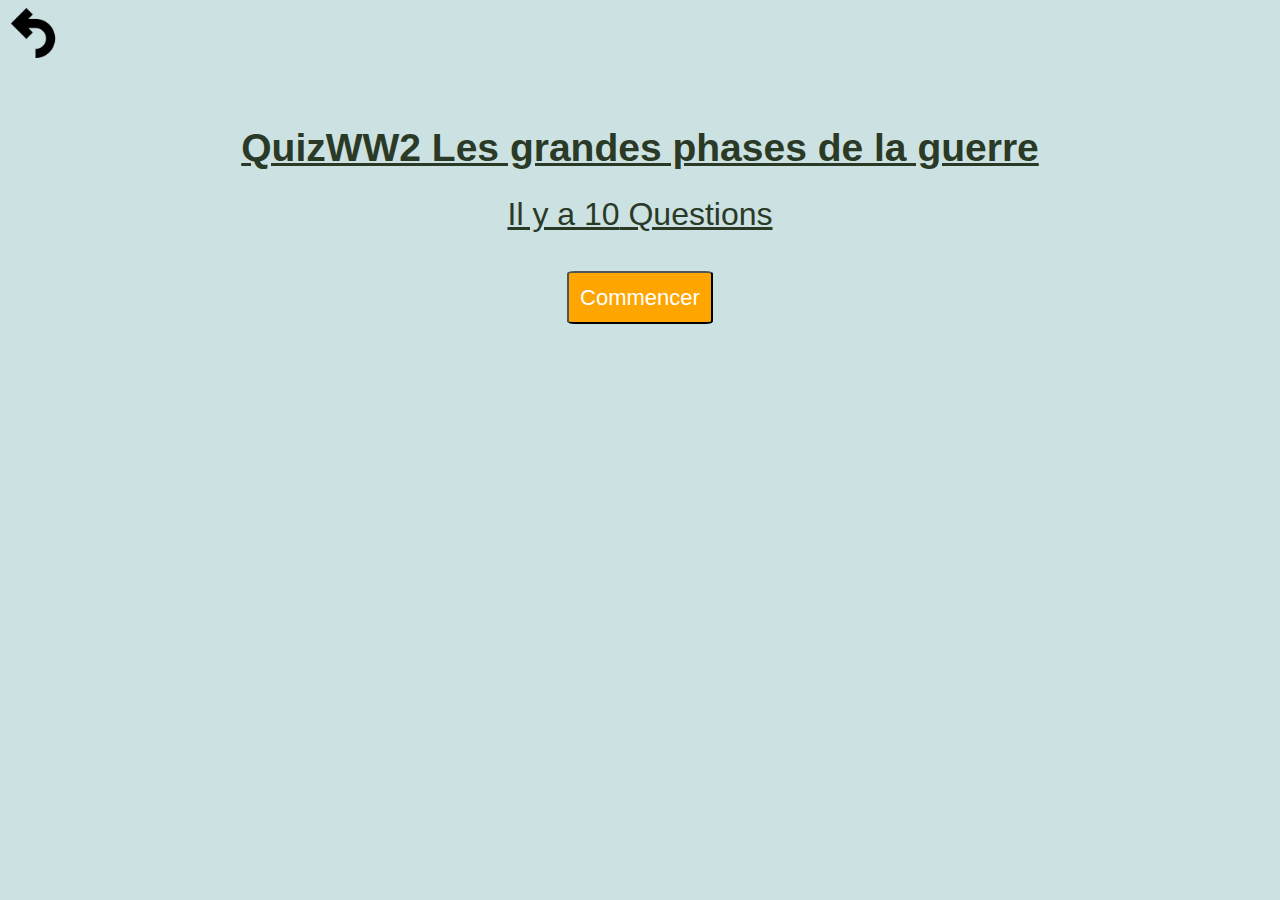
<file: quizz_theme1/quizz.html>
<!DOCTYPE html>
<html lang="fr">
<head>
    <meta charset="UTF-8">
    <meta http-equiv="X-UA-Compatible" content="IE=edge">
    <meta name="viewport" content="width=device-width, initial-scale=1.0">
    <meta name="description" content="Questionnaire QuizzWW2, Thème Les grandes phases de la guerre "/>
    <link rel="icon" href="../Ressources/icone.png">
    <title>Thème Les grandes phases de la guerre </title>
    <link rel="stylesheet" href="./quizz.css">
    <link rel="icon" href="logo_soldat.png">
</head>
<body>
    <a class="return_menu" href="../index.html"><img class="img_fleche" src="../Ressources/60793.png"></a>
    
    <div class="main_content">

        <div id="header_screen" class="header_screen">
            <h1 class="title"> QuizWW2 Les grandes phases de la guerre  </h1>
            <span class="sous_title"> Il y a <span class="nbrQuestion"> ?? </span> Questions </span>
            <div>
                <button id="btn_start" class="start"> Commencer </button>
            </div>
        </div>

        <div id="questions_screen" class="questions_screen">
            
        </div>

        <div id="result_screen" class="result_screen">
            <h2 class="result"> Résultat </h2>
            <span class="result2"> Vous avez <span id="nbrCorrects"> ?? </span> réponses correctes sur <span class="nbrQuestion"> ?? </span> </span>
        </div>
        
    </div>

    <script src="./scriptTheme1.js"></script>
</body>
</html>
</file>
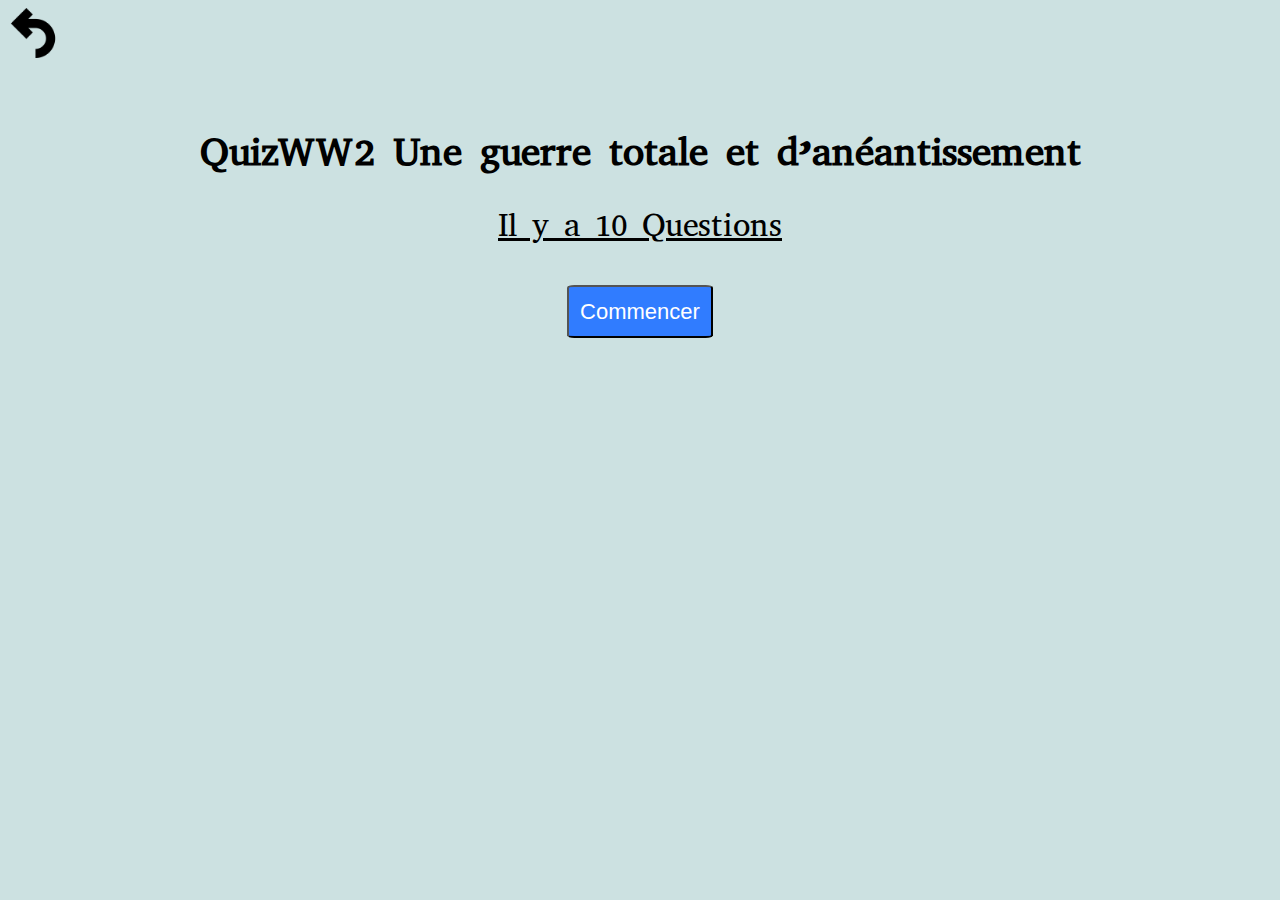
<file: quizz_theme2/quizz.html>
<!DOCTYPE html>
<html lang="fr">
<head>
    <meta charset="UTF-8">
    <meta http-equiv="X-UA-Compatible" content="IE=edge">
    <meta name="viewport" content="width=device-width, initial-scale=1.0">
    <meta name="description" content="Questionnaire QuizzWW2, Thème Une guerre totale et d’anéantissement "/>
    <link rel="icon" href="../Ressources/icone.png">
    <title> QuizzWW2 Une guerre totale et d’anéantissement   </title>
    <link rel="stylesheet" href="./quizz.css">
    <link rel="icon" href="logo_soldat.png">
</head>
<body>
    <a class="return_menu" href="../index.html"><img class="img_fleche" src="../Ressources/60793.png"></a>
    
    <div class="main_content">

        <div id="header_screen" class="header_screen">
            <h1 class="title"> QuizWW2 Une guerre totale et d’anéantissement   </h1>
            <span class="sous_title"> Il y a <span class="nbrQuestion"> ?? </span> Questions </span>
            <div>
                <button id="btn_start" class="start"> Commencer </button>
            </div>
        </div>

        <div id="questions_screen" class="questions_screen">
            
        </div>

        <div id="result_screen" class="result_screen">
            <h2 class=""> Résultat </h2>
            <span class=""> Vous avez <span id="nbrCorrects"> ?? </span> réponses correctes sur <span class="nbrQuestion"> ?? </span> </span>
        </div>
        
    </div>

    <script src="./scriptTheme2.js"></script>
</body>
</html>
</file>
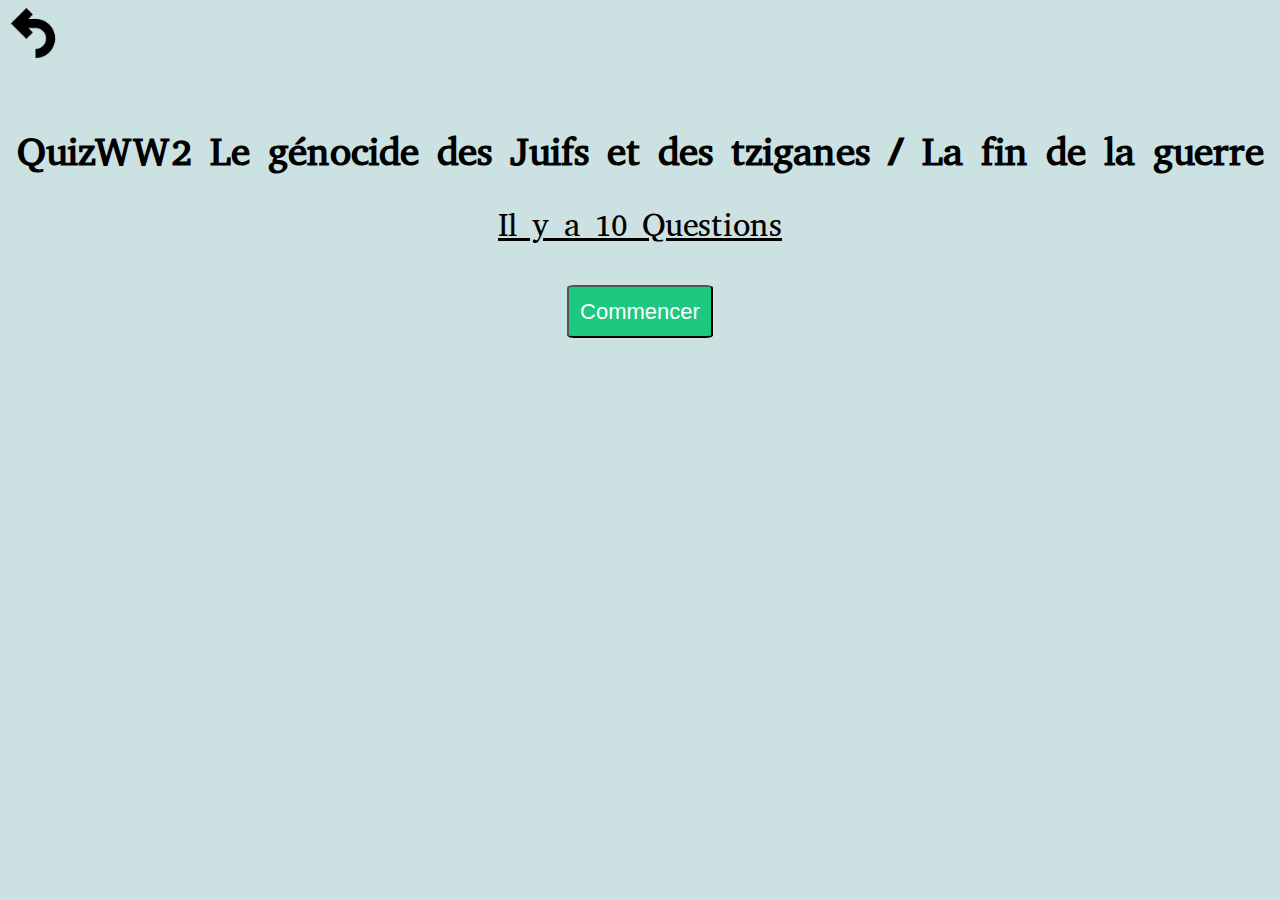
<file: quizz_theme3/quizz.html>
<!DOCTYPE html>
<html lang="fr">
<head>
    <meta charset="UTF-8">
    <meta http-equiv="X-UA-Compatible" content="IE=edge">
    <meta name="viewport" content="width=device-width, initial-scale=1.0">
    <meta name="description" content="Questionnaire QuizzWW2, Thème Le génocide des Juifs et des tziganes / La fin de la guerre "/>
    <link rel="icon" href="../Ressources/icone.png">
    <title> QuizzWW2 Le génocide des Juifs et des tziganes / La fin de la guerre  </title>
    <link rel="stylesheet" href="./quizz.css">
    <link rel="icon" href="logo_soldat.png">
</head>
<body>
    <a class="return_menu" href="../index.html"><img class="img_fleche" src="../Ressources/60793.png"></a>
    
    <div class="main_content">

        <div id="header_screen" class="header_screen">
            <h1 class="title"> QuizWW2 Le génocide des Juifs et des tziganes / La fin de la guerre </h1>
            <span class="sous_title"> Il y a <span class="nbrQuestion"> ?? </span> Questions </span>
            <div>
                <button id="btn_start" class="start"> Commencer </button>
            </div>
        </div>

        <div id="questions_screen" class="questions_screen">
            
        </div>

        <div id="result_screen" class="result_screen">
            <h2 class=""> Résultat </h2>
            <span class=""> Vous avez <span id="nbrCorrects"> ?? </span> réponses correctes sur <span class="nbrQuestion"> ?? </span> </span>
        </div>
        
    </div>

    <script src="./scriptTheme3.js"></script>
</body>
</html>
</file>
<file: style.css>
body {
  font-family: sans-serif;
  margin: 0px;
  padding: 0px;
  background-color:  rgb(204, 225, 225);
  touch-action: auto;
}

html {
  overflow-y: hidden;
  overflow-x: hidden;
}

nav {
  width: 100%;
  border-bottom: 70px solid rgba(34, 70, 29, 0.719);
}

nav > ul {
  margin: 0px;
  padding: 0px;
}

nav > ul ::after {
  content: "";
  display: block;
  clear: both;
}

nav > ul > li {
  float: left;
  position: relative;
}

nav > ul > li > a {
  padding: 20px 30px;
  color: black;
}

nav > ul > li:hover a {
  padding: 15px 30px 20px 30px;
}

nav li {
  list-style-type: none;
}

.submenu {
  display: none;
}

nav a {
  display: inline-block;
  text-decoration: none;
}

nav li:hover .submenu {
  display: inline-block;
  position: absolute;
  top: 100%;
  left: 0px;
  padding: 0px;
  z-index: 1000;
}

.submenu li {
  border-bottom: 1px solid #ccc;
}

.submenu li a {
  padding: 15px 30px;
  font-size: 13px;
  color: #222538;
  width: 270px;
}

.menu-plan:hover {
  border-top: 5px solid rgb(49, 69, 80);
  background-color: rgb(49, 69, 80);
}
.menu-dates:hover {
  border-top: 5px solid rgb(49, 69, 80);
  background-color: rgb(49, 69, 80);
}
.menu-ww2:hover {
  border-top: 5px solid rgb(49, 69, 80);
  background-color: rgb(49, 69, 80);
}
.menu-quizz:hover {
  border-top: 5px solid rgb(49, 69, 80);
  background-color: rgb(49, 69, 80);
}

.menu-plan .submenu {
  background-color: rgb(49, 69, 80);
}
.menu-dates .submenu {
  background-color: rgb(49, 69, 80);
}
.menu-ww2 .submenu {
  background-color: rgb(49, 69, 80);
}
.menu-quizz .submenu {
  background-color: rgb(49, 69, 80);
}
.submenu li:hover a {
  color: #eee;
  font-weight: bold;
}
.menu-plan .submenu li:hover {
  background-color: rgb(49, 69, 80);
}
.menu-dates .submenu li:hover {
  background-color: rgb(49, 69, 80);
}
.menu-ww2 .submenu li:hover {
  background-color: rgb(49, 69, 80);
}
.menu-quizz .submenu li:hover {
  background-color: rgb(49, 69, 80);
}
.Photo1 {
  display: flex;
  height: 260px;
  float: right;
  margin-right: 8%;
  margin-bottom: 20%;
  border-radius: 10px;
}
.P1 {
  width: 40%;
  margin-left: 4%;
  margin-top: 6%;
  float: left;
  font-family: "Segoe UI", Tahoma, Geneva, Verdana, sans-serif;
  font-size: 1em;
  /* border: 10px solid rgba(34, 70, 29, 0.719);*/
}
/*
.P2 {
  display: none;
}
*/
.P3 {
  display: none;
}

.footer {
  position: fixed;
  height: 18%;
  left: 0%;
  margin-top: 100%;
  bottom: 0%;
  width: 100%;
  background-color: rgb(0, 0, 0);
  color: rgb(57, 89, 105) /* white */;
  position: absolute;
  text-align: center /* left */;
}
.fin {
  margin-bottom: 2%;
}
.telephone {
  display: none;
}
.Photo_telephone {
  display: none;
}
.footer_telephone {
  display: none;
}
.petit_telephone {
  display: none;
}
@media all and (max-width: 375px) {
  .submenu li a {
    font-size: 1px;
  }
}

@media all and (max-width: 620px) {
  li > a {
    font-size: 10.5px;
  }
  .submenu li a {
    font-size: 11px;
  }
}
@media (max-width: 900px) {
  .Photo1 {
    display: none;
  }

  .P1 {
    margin: 8%;
    display: block;
    width: 95%;
    margin-left: 3%;
    margin-top: 22%;
  }
  .footer {
    text-align: center;
  }
}

@media (max-width: 1115px) {
  .Photo1 {
    display: none;
  }
}

@media (min-width: 1700px) {
  .Photo1 {
    border-radius: 15px;
  }
  .P1 {
    margin-top: 5%;
    margin-left: 1%;
    width: 98%;
    font-size: 20px;
  }
  p {
    font-size: 20px;
  }
}
@media (min-width: 2200px) {
  .P1 {
    font-size: 25px;
    margin-top: 9%;
  }
  p {
    font-size: 25px;
  }
  .Photo1 {
    height: 340px;
  }
  li > a {
    font-size: 25px;
  }
  .submenu li a {
    font-size: 19px;
  }
}
@media (min-width: 3000px) {
  .P1 {
    font-size: 50px;
    margin-top: 10%;
  }
  p {
    font-size: 45px;
  }
  .Photo1 {
    height: 600px;
  }
  nav {
    width: 100%;
    border-bottom: 110px solid rgba(34, 70, 29, 0.719);
  }
  li > a {
    font-size: 50px;
  }
  .submenu li a {
    font-size: 33px;
  }
}

@media all and (max-width: 375px) {
  li > a {
    font-size: 7.5px;
  }
  .submenu li a {
    font-size: 7.5px;
  }
}
@media all and (max-width: 430px) {
  .telephone {
    display: block;
    margin: 8%;
    display: block;
    width: 95%;
    margin-left: 3%;
    margin-top: 22%;
  }
  .Photo_telephone {
    display: none;
  }
  .footer_telephone {
    display: block;
    margin-top: 100%;
    bottom: 0%;
    width: 100%;
    background-color: rgb(0, 0, 0);
    color: rgb(57, 89, 105);
    position: absolute;
    text-align: center;
  }
  .footer {
    display: none;
  }
  .P1 {
    display: none;
  }
}
@media all and (max-width: 335px) {
  .footer {
    display: none;
  }
  .P1 {
    display: none;
  }
  .telephone {
    font-size: 15px;
  }
  .Photo_telephone {
    display: none;
  }
  li > a {
    font-size: 9px;
    width: 20px;
  }
}
@media all and (max-width: 320px) {
  .footer {
    display: none;
  }
  .P1 {
    display: none;
  }
  .telephone {
    font-size: 14px;
  }
  .Photo_telephone {
    display: none;
  }
  li > a {
    font-size: 8px;
    width: 18px;
  }
}
@media all and (max-width: 312px) {
  li > a {
    font-size: 8px;
    width: 15px;
  }
}
@media all and (max-height: 520px) {
  .telephone {
    display: none;
  }
  .petit_telephone {
    display: block;
    font-size: 13px;
    margin-left: 4px;
  }
}
</file>
<file: Cours 1.CSS>
body {
  background-color: rgb(204, 225, 225);
  width: 100%;
  height: 100%;
}
h2 {
  font-family: Arial, Helvetica, sans-serif;
  color: rgb(42, 58, 39);
}
.container {
  margin-left: 0.1%;
  margin-right: 2%;
}
@media all and (max-width: 1000px) {
  .container {
    margin-right: 3%;
  }
}
@media all and (min-width: 1500px) {
  body {
    overflow: hidden;
  }
}

@media all and (min-width: 1800px) {
  h2 {
    font-size: 28px;
  }
  h3 {
    font-size: 23px;
  }
  p {
    font-size: 21px;
  }
}
@media all and (min-width: 2300px) {
  h2 {
    font-size: 35px;
  }
  h3 {
    font-size: 30px;
  }
  p {
    font-size: 27px;
  }
}
@media all and (min-width: 3000px) {
  h2 {
    font-size: 55px;
  }
  h3 {
    font-size: 40px;
  }
  p {
    font-size: 34px;
  }
}

@media all and (min-width: 4000px) {
  h1 {
    font-size: 65px;
  }
  h3 {
    font-size: 50px;
  }
  p {
    font-size: 44px;
  }
}
</file>
<file: Cours 2.CSS>
body {
  background-color:  rgb(204, 225, 225);
}
h2 {
  font-family: Arial, Helvetica, sans-serif;
  color: rgb(42, 58, 39);
}
.container {
  margin-left: 0.1%;
  margin-right: 2%;
}
@media all and (max-width: 1000px) {
  .container {
    margin-right: 3%;
  }
}
@media all and (min-width: 1500px) {
  body {
    overflow: hidden;
  }
}

@media all and (min-width: 1800px) {
  h2 {
    font-size: 26px;
  }
  h3 {
    font-size: 22px;
  }
  p {
    font-size: 20px;
  }
}
@media all and (min-width: 2300px) {
  h2 {
    font-size: 35px;
  }
  h3 {
    font-size: 30px;
  }
  p {
    font-size: 27px;
  }
}
@media all and (min-width: 3000px) {
  h2 {
    font-size: 55px;
  }
  h3 {
    font-size: 40px;
  }
  p {
    font-size: 34px;
  }
}

@media all and (min-width: 4000px) {
  h1 {
    font-size: 65px;
  }
  h3 {
    font-size: 50px;
  }
  p {
    font-size: 44px;
  }
}
</file>
<file: Dates1.CSS>
body {
  background-color: rgb(204, 225, 225);
}
h1 {
  font-family: Arial, Helvetica, sans-serif;
  color: rgb(42, 58, 39);
  text-align: center;
  text-decoration: underline;
}
.Line-height {
  line-height: 3em;
}
.Img {
  width: 10%;
  top: 0.1%;
  left: 0.1%;
  position: absolute;
  border-radius: 5px;
}
h4 {
  text-align: left;
  text-decoration: underline;
  color: rgb(8, 17, 6);
  font-weight: bold;
  font-size: 1.2em;
}

p {
  text-align: justify;
}
.box1 {
  padding: 1%;
  border: 0.2em solid rgb(42, 58, 39);
  width: 70%;
  background-color: rgba(15, 32, 18, 0.481);
  height: 80%;
  margin-bottom: 5%;
}

.bloc1 {
  position: absolute;
  left: 20%;
}

@media all and (min-width: 1300px) {
  .bloc1 {
    font-size: 18px;
    height: auto;
    position: absolute;
    left: 21%;
  }
}

@media all and (min-width: 1600px) {
  .bloc1 {
    font-size: 22px;
    height: auto;
    position: absolute;
    left: 25%;
  }
  h1 {
    font-size: 36px;
  }
}
@media all and (min-width: 2000px) {
  .bloc1 {
    font-size: 25px;
    height: auto;
    position: absolute;
    left: 25%;
  }
}
@media all and (min-width: 2300px) {
  .bloc1 {
    font-size: 27px;
    height: auto;
    position: absolute;
    left: 25%;
  }
  h1 {
    font-size: 40px;
  }
}
@media all and (min-width: 2600px) {
  .bloc1 {
    font-size: 30px;
    height: auto;
    position: absolute;
    left: 25%;
  }

  h1 {
    font-size: 40px;
  }
}
@media all and (min-width: 3000px) {
  .bloc1 {
    font-size: 32px;
    height: auto;
    position: absolute;
    left: 25%;
  }
  h1 {
    font-size: 45px;
  }
}
@media all and (min-width: 3500px) {
  .bloc1 {
    font-size: 35px;
    height: auto;
    position: absolute;
    left: 26%;
  }
  h1 {
    font-size: 50px;
  }
}
@media all and (min-width: 4000px) {
  .bloc1 {
    font-size: 45px;
    height: auto;
    position: absolute;
    left: 25%;
  }
  h1 {
    font-size: 72px;
  }
}
</file>
<file: Frise chronologique 1.CSS>
h1 {
  font-family: Arial, Helvetica, sans-serif;
  color: rgb(42, 58, 39);
  text-align: center;
  text-decoration: underline;
}

body {
  background-color:  rgb(204, 225, 225);
}
.img {
  text-align: center;
  margin: 8%;
}
.lien {
  text-align: center;
  color: rgba(133, 34, 34, 0.712);
  font-size: 20px;
}
#petit {
  display: none;
  text-decoration: none;
  color: rgba(124, 43, 43, 0.719);
}
@media (max-width: 950px) {
  img {
    display: none;
  }
  #petit {
    display: block;
    text-align: center;
  }
  .lien {
    display: none;
  }
}
@media all and (min-width: 1850px) {
  h1 {
    font-size: 3em;
  }
  img {
    height: 400px;
  }
  .lien {
    font-size: 1.5em;
  }
}
@media all and (min-width: 2100px) {
  h1 {
    font-size: 4em;
  }
  img {
    height: 500px;
  }
  .lien {
    font-size: 2em;
  }
}
@media all and (min-width: 2500px) {
  h1 {
    font-size: 4.2em;
  }
  img {
    height: 550px;
  }
  .lien {
    font-size: 2.1em;
  }
}
@media all and (min-width: 3000px) {
  h1 {
    font-size: 5em;
  }
  img {
    height: 600px;
  }
  .lien {
    font-size: 2.5em;
  }
}
@media all and (min-width: 4000px) {
  h1 {
    font-size: 5em;
  }
  img {
    height: 700px;
  }
  .lien {
    font-size: 3em;
  }
}
@media all and (min-width: 5000px) {
  h1 {
    font-size: 7em;
  }
  img {
    height: 900px;
  }
  .lien {
    font-size: 4.5em;
  }
}
</file>
<file: style_quizz.css>
@import url("https://fonts.googleapis.com/css2?family=Abyssinica+SIL&display=swap");

body {
  font-family: "Abyssinica SIL", serif;
  background-color:  rgb(204, 225, 225);
}

.img_div {
  text-align: center;
}

.img_quiz {
  width: auto;
  height: 130px;
  margin-top: 5%;
}

.titre_menu {
  text-align: center;
  font-size: 17px;
  margin-top: 7%;
}

.sous_titre {
  text-align: center;
  font-size: 20px;
  margin-top: 2%;
}

.content {
  text-align: center;
  padding: 0.5%;
}

.theme1 {
  color: white;
  padding: 2.5%;
  margin-bottom: 1%;
}

.theme2 {
  color: white;
  padding: 2.5%;
  margin-bottom: 1%;
}

.theme3 {
  color: white;
  padding: 2.5%;
  margin-bottom: 1%;
}

.theme_txt_theme1 {
  text-decoration: none;
  color: white;
  background-color: orange;
  padding: 2%;
  border-radius: 5%;
  font-size: 16px;
}

.theme_txt_theme1:hover {
  font-size: 16px;
  background-color: rgb(190, 133, 26);
}

.theme_txt_theme2 {
  text-decoration: none;
  color: white;
  background-color: rgb(17, 120, 237);
  padding: 2%;
  border-radius: 5%;
  font-size: 16px;
}

.theme_txt_theme2:hover {
  font-size: 16px;
  background-color: rgb(16, 84, 161);
}

.theme_txt_theme3 {
  text-decoration: none;
  color: white;
  background-color: rgb(47, 212, 18);
  padding: 2%;
  border-radius: 5%;
  font-size: 16px;
}

.theme_txt_theme3:hover {
  font-size: 16px;
  background-color: rgb(40, 137, 23);
}
@media all and (max-width: 440px) {
  .theme_txt_theme3 {
    font-size: 14px;
  }
  .theme_txt_theme3:hover {
    font-size: 14px;
  }
}
@media (min-width: 440px) {
  .img_quiz {
    width: auto;
    height: 180px;
    margin-top: 3%;
  }
  .titre_menu {
    text-align: center;
    font-size: 19px;
    margin-top: 2%;
  }

  .sous_titre {
    text-align: center;
    font-size: 24px;
    margin-top: 2%;
  }

  .theme_txt_theme1 {
    text-decoration: none;
    color: white;
    background-color: orange;
    padding: 1.5%;
    border-radius: 5%;
    font-size: 18px;
  }

  .theme_txt_theme2 {
    text-decoration: none;
    color: white;
    background-color: rgb(17, 120, 237);
    padding: 1.5%;
    border-radius: 5%;
    font-size: 18px;
  }

  .theme_txt_theme3 {
    text-decoration: none;
    color: white;
    background-color: rgb(47, 212, 18);
    padding: 1.5%;
    border-radius: 5%;
    font-size: 18px;
  }

  .theme_txt_theme1:hover {
    font-size: 18px;
    background-color: rgb(190, 133, 26);
  }
  .theme_txt_theme2:hover {
    font-size: 18px;
    background-color: rgb(16, 84, 161);
  }
  .theme_txt_theme3:hover {
    font-size: 18px;
    background-color: rgb(40, 137, 23);
  }
}

@media (min-width: 900px) {
  .img_quiz {
    width: auto;
    height: 230px;
    margin-top: 2%;
  }

  .titre_menu {
    text-align: center;
    font-size: 24px;
    margin-top: 1%;
  }

  .sous_titre {
    text-align: center;
    font-size: 27px;
    margin-top: 2%;
  }

  .theme1 {
    color: white;
    padding: 1%;
    margin-bottom: 1%;
  }

  .theme2 {
    color: white;
    padding: 1%;
    margin-bottom: 1%;
  }

  .theme3 {
    color: white;
    padding: 1%;
    margin-bottom: 1%;
  }

  .theme_txt_theme1 {
    text-decoration: none;
    color: white;
    background-color: orange;
    padding: 1%;
    border-radius: 5%;
    font-size: 20px;
  }

  .theme_txt_theme2 {
    text-decoration: none;
    color: white;
    background-color: rgb(17, 120, 237);
    padding: 1%;
    border-radius: 5%;
    font-size: 20px;
  }

  .theme_txt_theme3 {
    text-decoration: none;
    color: white;
    background-color: rgb(47, 212, 18);
    padding: 1%;
    border-radius: 5%;
    font-size: 20px;
  }

  .theme_txt_theme1:hover {
    font-size: 24px;
    background-color: rgb(190, 133, 26);
  }
  .theme_txt_theme2:hover {
    font-size: 24px;
    background-color: rgb(16, 84, 161);
  }
  .theme_txt_theme3:hover {
    font-size: 24px;
    background-color: rgb(40, 137, 23);
  }
}
.question {
  font-size: 20px;
  color: rgba(110, 20, 20, 0.822);
  text-align: center;
}
@media all and (min-width: 2200px) {
  .titre_menu {
    font-size: 27px;
  }
  .sous_titre {
    font-size: 32px;
  }
  .question {
    font-size: 30px;
  }
  .theme_txt_theme1 {
    font-size: 27px;
  }
  .theme_txt_theme2 {
    font-size: 27px;
  }
  .theme_txt_theme3 {
    font-size: 27px;
  }
}
@media all and (min-width: 2700px) {
  .titre_menu {
    font-size: 30px;
  }
  .sous_titre {
    font-size: 35px;
  }
  .question {
    font-size: 35px;
  }
  .theme_txt_theme1 {
    font-size: 30px;
  }
  .theme_txt_theme2 {
    font-size: 30px;
  }
  .theme_txt_theme3 {
    font-size: 30px;
  }
}
@media all and (min-width: 3200px) {
  .titre_menu {
    font-size: 33px;
  }
  .sous_titre {
    font-size: 38px;
  }
  .question {
    font-size: 38px;
  }
  .theme_txt_theme1 {
    font-size: 33px;
  }
  .theme_txt_theme2 {
    font-size: 33px;
  }
  .theme_txt_theme3 {
    font-size: 33px;
  }
}
@media all and (min-width: 3800px) {
  .titre_menu {
    font-size: 36px;
  }
  .sous_titre {
    font-size: 40px;
  }
  .question {
    font-size: 40px;
  }
  .theme_txt_theme1 {
    font-size: 36px;
  }
  .theme_txt_theme2 {
    font-size: 36px;
  }
  .theme_txt_theme3 {
    font-size: 36px;
  }
}
@media all and (min-width: 4000px) {
  .titre_menu {
    font-size: 45px;
  }
  .sous_titre {
    font-size: 49px;
  }
  .question {
    font-size: 45px;
  }
  .theme_txt_theme1 {
    font-size: 40px;
  }
  .theme_txt_theme2 {
    font-size: 40px;
  }
  .theme_txt_theme3 {
    font-size: 40px;
  }
  .img_quiz {
    width: auto;
    height: 350px;
  }
  .theme_txt_theme1:hover {
    font-size: 35px;
    background-color: rgb(190, 133, 26);
  }
  .theme_txt_theme2:hover {
    font-size: 35px;
    background-color: rgb(16, 84, 161);
  }
  .theme_txt_theme3:hover {
    font-size: 35px;
    background-color: rgb(40, 137, 23);
  }
}
</file>
<file: La seconde guerre mondiale en carte.css>
body {
  background-color:  rgb(204, 225, 225);
}
h1 {
  font-family: Arial, Helvetica, sans-serif;
  color: rgb(42, 58, 39);
  text-align: center;
  text-decoration: underline;
}
.Line-height {
  line-height: 3em;
}
.carte1 {
  text-align: center;
}
.carte2 {
  text-align: center;
}
img {
  height: 400px;
  width: 540px;
  border-radius: 10px;
}
.lien {
  text-align: center;
  color: rgba(133, 34, 34, 0.712);
  font-size: 20px;
}
#petit {
  display: none;
}
@media (max-width: 600px) {
  img {
    display: none;
  }
  #petit {
    display: block;
    text-align: center;
    text-decoration: none;
    color: rgba(133, 34, 34, 0.712);
  }
  a {
    text-decoration: none;
    color: rgba(133, 34, 34, 0.712);
  }
  .lien {
    display: none;
  }
}
@media all and (min-width: 1800px) {
  h1 {
    font-size: 3em;
  }
  img {
    height: 500px;
    width: 600px;
  }
  .lien {
    font-size: 1.5em;
  }
}
@media all and (min-width: 2100px) {
  h1 {
    font-size: 3.5em;
  }
  img {
    height: 600px;
    width: 600px;
  }
  .lien {
    font-size: 2em;
  }
}
@media all and (min-width: 2500px) {
  h1 {
    font-size: 4em;
  }
  img {
    height: 650px;
    width: 800px;
  }
  .lien {
    font-size: 2.1em;
  }
}
@media all and (min-width: 3000px) {
  h1 {
    font-size: 5em;
  }
  img {
    height: 750px;
    width: 900px;
  }
  .lien {
    font-size: 2.5em;
  }
}
@media all and (min-width: 3700px) {
  h1 {
    font-size: 5em;
  }
  img {
    height: 850px;
    width: 1100px;
  }
  .lien {
    font-size: 3em;
  }
}
@media all and (min-width: 4500px) {
  h1 {
    font-size: 7em;
  }
  img {
    height: 1000px;
    width: 1500px;
  }
  .lien {
    font-size: 5em;
  }
}
</file>
<file: La seconde guerre mondiale en photo.CSS>
body {
  background-color:  rgb(204, 225, 225);
  margin-bottom: 2%;
}
h1 {
  font-family: Arial, Helvetica, sans-serif;
  color: rgb(42, 58, 39);
  text-align: center;
  text-decoration: underline;
}
img {
  height: 240px;
  width: 400px;
  float: left;
  margin-left: 12%;
  margin-right: 2%;
  margin-top: 3%;
  margin-bottom: 3%;
}
.info {
  text-align: center;
  color: rgba(121, 27, 27, 0.596);
  font-size: 16px;
}

.text {
  text-align: center;
  color: rgba(92, 106, 105, 0);
  margin-top: 77%;
}
@media all and (max-width: 1101px) {
  img {
    margin-left: 30%;
    text-align: center;
  }
}
@media all and (max-width: 600px) {
  img {
    margin-left: 0%;
    height: 200px;
    width: 300px;
  }
}
@media all and (min-width: 1300px) {
  img {
    margin-left: 15%;
  }
}
@media all and (min-width: 1300px) {
  img {
    margin-left: 16%;
  }
  .info {
    font-size: 18px;
  }
}
@media all and (min-width: 1900px) {
  img {
    margin-left: 19%;
  }
  .info {
    font-size: 22px;
  }
  h1 {
    font-size: 37px;
  }
}
@media all and (min-width: 2500px) {
  img {
    margin-left: 18%;
    height: 300px;
    width: 560px;
  }
  .info {
    font-size: 27px;
  }
  h1 {
    font-size: 45px;
  }
}
@media all and (min-width: 3000px) {
  img {
    margin-left: 18%;
    height: 350px;
    width: 630px;
  }
  .info {
    font-size: 37px;
  }
  h1 {
    font-size: 55px;
  }
}
@media all and (min-width: 3500px) {
  img {
    margin-left: 20%;
    height: 370px;
    width: 660px;
  }
  .info {
    font-size: 40px;
  }
  h1 {
    font-size: 59px;
  }
}
@media all and (min-width: 4000px) {
  img {
    margin-left: 20%;
    height: 450px;
    width: 720px;
  }
  .info {
    font-size: 45px;
  }
  h1 {
    font-size: 65px;
  }
}
</file>
<file: La seconde guerre mondiale en schéma.CSS>
h1 {
  font-family: Arial, Helvetica, sans-serif;
  color: rgb(42, 58, 39);
  text-align: center;
  text-decoration: underline;
}
body {
  text-align: center;
  background-color:  rgb(204, 225, 225);
  padding-top: 70px;
}
.img1 {
  border: rgba(33, 85, 33, 0.575) solid 4px;
}
.img2 {
  height: 400px;
  width: 650px;
  margin-top: 4%;
  margin-bottom: 1, 5%;
  border: rgba(33, 85, 33, 0.575) solid 4px;
}
#petit {
  display: none;
}
#petit2 {
  display: none;
}
@media all and (max-width: 700px) {
  img {
    display: none;
  }
  #petit {
    display: block;
    color: rgba(175, 22, 22, 0.527);
  }
  .carte_mentale {
    display: none;
  }
  #petit2 {
    display: block;
    color: rgba(175, 22, 22, 0.527);
  }
}
@media all and (max-width: 900px) {
  #petit {
    text-align: center;
  }
}
@media all and (min-width: 1900px) {
  img {
    height: 400px;
    width: 670px;
  }
  h1 {
    font-size: 35px;
  }
}
@media all and (min-width: 2500px) {
  img {
    height: 450px;
    width: 750px;
  }
  .img2 {
    height: 450px;
    width: 750px;
  }
  h1 {
    font-size: 42px;
  }
}
@media all and (min-width: 3000px) {
  img {
    height: 470px;
    width: 770px;
  }
  .img2 {
    height: 470px;
    width: 770px;
  }
  h1 {
    font-size: 45px;
  }
}
@media all and (min-width: 3500px) {
  img {
    height: 470px;
    width: 770px;
  }
  .img2 {
    height: 470px;
    width: 770px;
  }
  h1 {
    font-size: 47px;
  }
}
@media all and (min-width: 4000px) {
  img {
    height: 700px;
    width: 1200px;
  }
  .img1 {
    border: rgba(33, 85, 33, 0.575) solid 10px;
  }
  .img2 {
    height: 700px;
    width: 1200px;
    border: rgba(33, 85, 33, 0.575) solid 10px;
  }
  h1 {
    font-size: 70px;
  }
}
@media all and (min-width: 4500px) {
  img {
    height: 750px;
    width: 1260px;
  }
  .img1 {
    border: rgba(33, 85, 33, 0.575) solid 10px;
  }
  .img2 {
    height: 750px;
    width: 1260px;
    border: rgba(33, 85, 33, 0.575) solid 10px;
  }
  h1 {
    font-size: 75px;
  }
}
</file>
<file: Personnages historiques 1.CSS>
body {
  background-color: rgb(204, 225, 225);
}

h1 {
  font-family: Arial, Helvetica, sans-serif;
  color: rgb(42, 58, 39);
  text-align: center;
  text-decoration: underline;
}
.info {
  text-align: center;
  color: rgba(114, 39, 39, 0.705);
  margin-top: 3%;
  font-size: 16px;
}
img {
  width: 250px;
  height: 320px;
  float: left;
  margin-right: 10%;
  margin-top: 3%;
  margin-bottom: 3%;
}

@media all and (max-width: 500px) {
  img {
    margin-left: 15%;
  }
}
@media all and (max-width: 340px) {
  img {
    margin-left: 1%;
  }
}
@media all and (min-width: 1200px) {
  img {
    margin-left: 17%;
  }
}
@media all and (min-width: 1300px) {
  img {
    margin-left: 18%;
  }
}
@media all and (min-width: 1500px) {
  img {
    margin-left: 19%;
  }
  .info {
    font-size: 20px;
  }
  h1 {
    font-size: 35px;
  }
}
@media all and (min-width: 1800px) {
  img {
    margin-left: 20%;
  }
  .info {
    font-size: 23px;
  }
  h1 {
    font-size: 40px;
  }
  img {
    width: 300px;
    height: 400px;
  }
}
@media all and (min-width: 2000px) {
  img {
    margin-left: 20%;
  }
  .info {
    font-size: 25px;
  }
  h1 {
    font-size: 46px;
  }
  img {
    width: 320px;
    height: 430px;
  }
}
@media all and (min-width: 2500px) {
  img {
    margin-left: 20%;
  }
  .info {
    font-size: 30px;
  }
  h1 {
    font-size: 49px;
  }
  img {
    width: 350px;
    height: 450px;
  }
}
@media all and (min-width: 3000px) {
  img {
    margin-left: 20%;
  }
  .info {
    font-size: 37px;
  }
  h1 {
    font-size: 55px;
  }
  img {
    width: 400px;
    height: 500px;
  }
}
@media all and (min-width: 3500px) {
  img {
    margin-left: 20%;
  }
  .info {
    font-size: 40px;
  }
  h1 {
    font-size: 60px;
  }
  img {
    width: 450px;
    height: 550px;
  }
}
@media all and (min-width: 4000px) {
  img {
    margin-left: 20%;
  }
  .info {
    font-size: 48px;
  }
  h1 {
    font-size: 70px;
  }
  img {
    width: 550px;
    height: 650px;
  }
}
</file>
<file: Plan_du_cours.CSS>
body {
  background-color:  rgb(204, 225, 225);
  text-align: center;
}
h1 {
  color: rgb(42, 58, 39);
  text-decoration: underline;
}
h3 {
  color: rgb(42, 58, 39);
  text-decoration: underline;
}
.plan {
  margin: 2% 10% 6% 10%;
}
@media all and (min-width: 1600px) {
  h3 {
    font-size: 25px;
  }
  h1 {
    font-size: 35px;
  }
  p {
    font-size: 20px;
  }
}
@media all and (min-width: 2000px) {
  h3 {
    font-size: 32px;
  }
  h1 {
    font-size: 42px;
  }
  p {
    font-size: 30px;
  }
}
@media all and (min-width: 3000px) {
  h3 {
    font-size: 40px;
  }
  h1 {
    font-size: 55px;
  }
  p {
    font-size: 32px;
  }
}

@media all and (min-width: 4000px) {
  h3 {
    font-size: 50px;
  }
  h1 {
    font-size: 65px;
  }
  p {
    font-size: 42px;
  }
}
</file>
<file: quizz_theme1/quizz.css>
@import url("https://fonts.googleapis.com/css2?family=Abyssinica+SIL&display=swap");

body {
  font-family: "Abyssinica SIL", serif;
  background-color:  rgb(204, 225, 225);
}

.return_menu {
  text-decoration: none;
}

.img_fleche {
  width: auto;
  height: 33px;
}

.img_fleche:hover {
  width: auto;
  height: 37px;
}

.main_content {
  text-align: center;
  animation-name: slide;
  animation-duration: 1000ms;
}

.title {
  font-size: 33px;
  margin-top: 5%;
  font-family: Arial, Helvetica, sans-serif;
  color: rgb(42, 58, 39);
  text-decoration: underline;
}

.sous_title {
  font-size: 26px;
  text-decoration: underline;
  font-family: Arial, Helvetica, sans-serif;
  color: rgb(42, 58, 39);
  text-decoration: underline;
}

.start {
  margin-top: 3.5%;
  padding: 2.5%;
  font-size: 19px;
  background-color: orange;
  border-radius: 5%;
  cursor: pointer;
  color: white;
}

.start:hover {
  background-color: orange;
}

.header_screen {
  display: block;
}

.questions_screen {
  display: none;
}

.title_questions {
  font-size: 25px;
  text-decoration: underline;
}

.list_questions {
  list-style: none;
  font-size: 24px;
  margin-right: 12%;
}

.answers {
  background-color: orange;
  color: white;
  text-shadow: 4px 0.5px 3px rgba(0, 0, 0, 1);
  padding: 1%;
  margin-bottom: 5%;
  cursor: pointer;
}

.answers:hover {
  background-color: orange;
}

.answersCorrect {
  background-color: rgb(13, 188, 13);
}

.answersCorrect:hover {
  background-color: rgb(13, 188, 13);
}

.answersWrong {
  background-color: rgb(191, 13, 13);
}

.answersWrong:hover {
  background-color: rgb(191, 13, 13);
}

.avancement_question {
  font-size: 20px;
  margin-top: 2%;
}

.result_screen {
  display: none;
  font-size: 22px;
}

@media (min-width: 440px) {
  .img_fleche {
    width: auto;
    height: 37px;
  }

  .img_fleche:hover {
    width: auto;
    height: 42px;
  }

  .title_questions {
    font-size: 26px;
    text-decoration: underline;
  }

  .list_questions {
    list-style: none;
    font-size: 26px;
    margin-right: 12%;
  }

  .list_questions {
    list-style: none;
    font-size: 24px;
    margin-right: 17%;
    margin-left: 12%;
  }
  .avancement_question {
    font-size: 23px;
    margin-top: 2%;
  }
  .result_screen {
    display: none;
    font-size: 25px;
  }
  .answers {
    background-color: orange;
    color: white;
    text-shadow: 4px 0.5px 3px rgba(0, 0, 0, 1);
    padding: 1%;
    margin-bottom: 5%;
    cursor: pointer;
  }

  .answers:hover {
    background-color: orange;
  }

  .answersCorrect {
    background-color: rgb(13, 188, 13);
  }

  .answersCorrect:hover {
    background-color: rgb(13, 188, 13);
  }

  .answersWrong {
    background-color: rgb(191, 13, 13);
  }

  .answersWrong:hover {
    background-color: rgb(191, 13, 13);
  }
}

@media (min-width: 900px) {
  .img_fleche {
    width: auto;
    height: 50px;
  }

  .img_fleche:hover {
    width: auto;
    height: 58px;
  }

  .title {
    font-size: 39px;
    margin-top: 5%;
  }

  .sous_title {
    font-size: 32px;
    text-decoration: underline;
  }

  .start {
    margin-top: 3%;
    padding: 0.9%;
    font-size: 22px;
    background-color: orange;
    border-radius: 5%;
    cursor: pointer;
  }

  .title_questions {
    font-size: 31px;
    text-decoration: underline;
  }

  .list_questions {
    list-style: none;
    font-size: 28px;
    margin-left: 20%;
    margin-right: 25%;
  }

  .answers {
    background-color: orange;
    color: white;
    text-shadow: 4px 0.5px 3px rgba(0, 0, 0, 1);
    padding: 1%;
    margin-bottom: 5%;
    cursor: pointer;
  }

  .answers:hover {
    background-color: rgb(217, 144, 10);
  }

  .answersCorrect {
    background-color: rgb(13, 188, 13);
  }

  .answersCorrect:hover {
    background-color: rgb(13, 188, 13);
  }

  .answersWrong {
    background-color: rgb(191, 13, 13);
  }

  .answersWrong:hover {
    background-color: rgb(191, 13, 13);
  }

  .avancement_question {
    font-size: 26px;
    margin-top: 2%;
  }

  .result_screen {
    display: none;
    font-size: 28px;
  }
}

@keyframes slide {
  from {
    transform: translateX(50%);
  }

  to {
    transform: translateX(0%);
  }
}
@media all and (min-width: 2200px) {
  .title {
    font-size: 40px;
  }
}
@media all and (min-width: 2500px) {
  .title {
    font-size: 45px;
  }
  .start {
    font-size: 33px;
  }
  .sous_title {
    font-size: 40px;
  }
  .result {
    font-size: 70px;
  }
  .result2 {
    font-size: 50px;
  }
  .img_fleche {
    height: 60px;
    width: auto;
  }
  .img_fleche:hover {
    height: 80px;
    width: auto;
  }
  .list_questions {
    font-size: 36px;
  }
  .title_questions {
    font-size: 40px;
  }
  .avancement_question {
    font-size: 35px;
  }
}
@media all and (min-width: 3000px) {
  .title {
    font-size: 55px;
  }
  .start {
    font-size: 35px;
  }
  .sous_title {
    font-size: 45px;
  }
  .result {
    font-size: 75px;
  }
  .result2 {
    font-size: 55px;
  }
  .list_questions {
    font-size: 40px;
  }
  .title_questions {
    font-size: 45px;
  }
  .avancement_question {
    font-size: 40px;
  }
}
@media all and (min-width: 3500px) {
  .title {
    font-size: 60px;
  }
  .start {
    font-size: 40px;
  }
  .sous_title {
    font-size: 45px;
  }
  .result {
    font-size: 80px;
  }
  .result2 {
    font-size: 60px;
  }
  .list_questions {
    font-size: 45px;
  }
  .title_questions {
    font-size: 50px;
  }
  .avancement_question {
    font-size: 45px;
  }
}
@media all and (min-width: 4000px) {
  .title {
    font-size: 80px;
  }
  .start {
    font-size: 55px;
  }
  .sous_title {
    font-size: 6 5px;
  }
  .img_fleche {
    height: 100px;
    width: auto;
  }
  .img_fleche:hover {
    height: 120px;
    width: auto;
  }
  .result {
    font-size: 90px;
  }
  .result2 {
    font-size: 70px;
  }
  .list_questions {
    font-size: 55px;
  }
  .title_questions {
    font-size: 65px;
  }
  .avancement_question {
    font-size: 60px;
  }
}
</file>
<file: quizz_theme2/quizz.css>
@import url("https://fonts.googleapis.com/css2?family=Abyssinica+SIL&display=swap");

body {
  font-family: "Abyssinica SIL", serif;
  background-color:  rgb(204, 225, 225);
}

.return_menu {
  text-decoration: none;
}

.img_fleche {
  width: auto;
  height: 33px;
}

.img_fleche:hover {
  width: auto;
  height: 37px;
}

.main_content {
  text-align: center;
  animation-name: slide;
  animation-duration: 1000ms;
}

.title {
  font-size: 33px;
  margin-top: 5%;
}

.sous_title {
  font-size: 26px;
  text-decoration: underline;
}

.start {
  margin-top: 3.5%;
  padding: 2.5%;
  font-size: 19px;
  background-color: rgb(48, 124, 255);
  color: white;
  border-radius: 5%;
  cursor: pointer;
}

.start:hover {
  background-color: rgb(41, 102, 209);
}

.header_screen {
  display: block;
}

.questions_screen {
  display: none;
}

.title_questions {
  font-size: 25px;
  text-decoration: underline;
}

.list_questions {
  list-style: none;
  font-size: 24px;
  margin-right: 12%;
}

.answers {
  background-color: rgb(48, 124, 255);
  color: white;
  text-shadow: 4px 0.5px 3px rgba(0, 0, 0, 1);
  padding: 1%;
  margin-bottom: 5%;
  cursor: pointer;
}

.answers:hover {
  background-color: rgb(48, 124, 255);
}

.answersCorrect {
  background-color: rgb(13, 188, 13);
}

.answersCorrect:hover {
  background-color: rgb(13, 188, 13);
}

.answersWrong {
  background-color: rgb(191, 13, 13);
}

.answersWrong:hover {
  background-color: rgb(191, 13, 13);
}

.avancement_question {
  font-size: 20px;
  margin-top: 2%;
}

.result_screen {
  display: none;
  font-size: 22px;
}

@media (min-width: 440px) {
  .img_fleche {
    width: auto;
    height: 37px;
  }

  .img_fleche:hover {
    width: auto;
    height: 42px;
  }

  .title_questions {
    font-size: 26px;
    text-decoration: underline;
  }

  .list_questions {
    list-style: none;
    font-size: 26px;
    margin-right: 12%;
  }

  .list_questions {
    list-style: none;
    font-size: 24px;
    margin-right: 17%;
    margin-left: 12%;
  }
  .avancement_question {
    font-size: 23px;
    margin-top: 2%;
  }
  .result_screen {
    display: none;
    font-size: 25px;
  }
  .answers {
    background-color: rgb(48, 124, 255);
    color: white;
    text-shadow: 4px 0.5px 3px rgba(0, 0, 0, 1);
    padding: 1%;
    margin-bottom: 5%;
    cursor: pointer;
  }

  .answers:hover {
    background-color: rgb(48, 124, 255);
  }

  .answersCorrect {
    background-color: rgb(13, 188, 13);
  }

  .answersCorrect:hover {
    background-color: rgb(13, 188, 13);
  }

  .answersWrong {
    background-color: rgb(191, 13, 13);
  }

  .answersWrong:hover {
    background-color: rgb(191, 13, 13);
  }
}

@media (min-width: 900px) {
  .img_fleche {
    width: auto;
    height: 50px;
  }

  .img_fleche:hover {
    width: auto;
    height: 58px;
  }

  .title {
    font-size: 39px;
    margin-top: 5%;
  }

  .sous_title {
    font-size: 32px;
    text-decoration: underline;
  }

  .start {
    margin-top: 3%;
    padding: 0.9%;
    font-size: 22px;
    background-color: rgb(48, 124, 255);
    color: white;
    border-radius: 5%;
    cursor: pointer;
  }

  .title_questions {
    font-size: 31px;
    text-decoration: underline;
  }

  .list_questions {
    list-style: none;
    font-size: 28px;
    margin-left: 20%;
    margin-right: 25%;
  }

  .answers {
    background-color: rgb(48, 124, 255);
    color: white;
    text-shadow: 4px 0.5px 3px rgba(0, 0, 0, 1);
    padding: 1%;
    margin-bottom: 5%;
    cursor: pointer;
  }

  .answers:hover {
    background-color: rgb(41, 102, 209);
  }

  .answersCorrect {
    background-color: rgb(13, 188, 13);
  }

  .answersCorrect:hover {
    background-color: rgb(13, 188, 13);
  }

  .answersWrong {
    background-color: rgb(191, 13, 13);
  }

  .answersWrong:hover {
    background-color: rgb(191, 13, 13);
  }

  .avancement_question {
    font-size: 26px;
    margin-top: 2%;
  }

  .result_screen {
    display: none;
    font-size: 28px;
  }
}

@keyframes slide {
  from {
    transform: translateX(50%);
  }

  to {
    transform: translateX(0%);
  }
}
@media all and (min-width: 2200px) {
  .title {
    font-size: 40px;
  }
}
@media all and (min-width: 2500px) {
  .title {
    font-size: 45px;
  }
  .start {
    font-size: 33px;
  }
  .sous_title {
    font-size: 40px;
  }
  .result {
    font-size: 70px;
  }
  .result2 {
    font-size: 50px;
  }
  .img_fleche {
    height: 60px;
    width: auto;
  }
  .img_fleche:hover {
    height: 80px;
    width: auto;
  }
  .list_questions {
    font-size: 36px;
  }
  .title_questions {
    font-size: 40px;
  }
  .avancement_question {
    font-size: 35px;
  }
}
@media all and (min-width: 3000px) {
  .title {
    font-size: 55px;
  }
  .start {
    font-size: 35px;
  }
  .sous_title {
    font-size: 45px;
  }
  .result {
    font-size: 75px;
  }
  .result2 {
    font-size: 55px;
  }
  .list_questions {
    font-size: 40px;
  }
  .title_questions {
    font-size: 45px;
  }
  .avancement_question {
    font-size: 40px;
  }
}
@media all and (min-width: 3500px) {
  .title {
    font-size: 60px;
  }
  .start {
    font-size: 40px;
  }
  .sous_title {
    font-size: 45px;
  }
  .result {
    font-size: 80px;
  }
  .result2 {
    font-size: 60px;
  }
  .list_questions {
    font-size: 45px;
  }
  .title_questions {
    font-size: 50px;
  }
  .avancement_question {
    font-size: 45px;
  }
}
@media all and (min-width: 4000px) {
  .title {
    font-size: 80px;
  }
  .start {
    font-size: 55px;
  }
  .sous_title {
    font-size: 6 5px;
  }
  .img_fleche {
    height: 100px;
    width: auto;
  }
  .img_fleche:hover {
    height: 120px;
    width: auto;
  }
  .result {
    font-size: 90px;
  }
  .result2 {
    font-size: 70px;
  }
  .list_questions {
    font-size: 55px;
  }
  .title_questions {
    font-size: 65px;
  }
  .avancement_question {
    font-size: 60px;
  }
}
</file>
<file: quizz_theme3/quizz.css>
@import url("https://fonts.googleapis.com/css2?family=Abyssinica+SIL&display=swap");

body {
  font-family: "Abyssinica SIL", serif;
  background-color: rgb(204, 225, 225);
}

.return_menu {
  text-decoration: none;
}

.img_fleche {
  width: auto;
  height: 33px;
}

.img_fleche:hover {
  width: auto;
  height: 37px;
}

.main_content {
  text-align: center;
  animation-name: slide;
  animation-duration: 1000ms;
}

.title {
  font-size: 33px;
  margin-top: 5%;
}

.sous_title {
  font-size: 26px;
  text-decoration: underline;
}

.start {
  margin-top: 3.5%;
  padding: 2.5%;
  font-size: 19px;
  background-color: rgb(29, 200, 129);
  color: white;
  border-radius: 5%;
  cursor: pointer;
}

.start:hover {
  background-color: rgb(26, 177, 114);
}

.header_screen {
  display: block;
}

.questions_screen {
  display: none;
}

.title_questions {
  font-size: 25px;
  text-decoration: underline;
}

.list_questions {
  list-style: none;
  font-size: 24px;
  margin-right: 12%;
}

.answers {
  background-color: rgb(29, 200, 129);
  color: white;
  text-shadow: 4px 0.5px 3px rgba(0, 0, 0, 1);
  padding: 1%;
  margin-bottom: 5%;
  cursor: pointer;
}

.answers:hover {
  background-color: rgb(29, 200, 129);
}

.answersCorrect {
  background-color: rgb(199, 199, 199);
}

.answersCorrect:hover {
  background-color: rgb(199, 199, 199);
}

.answersWrong {
  background-color: rgb(191, 13, 13);
}

.answersWrong:hover {
  background-color: rgb(191, 13, 13);
}

.avancement_question {
  font-size: 20px;
  margin-top: 2%;
}

.result_screen {
  display: none;
  font-size: 22px;
}

@media (min-width: 440px) {
  .img_fleche {
    width: auto;
    height: 37px;
  }

  .img_fleche:hover {
    width: auto;
    height: 42px;
  }

  .title_questions {
    font-size: 26px;
    text-decoration: underline;
  }

  .list_questions {
    list-style: none;
    font-size: 26px;
    margin-right: 12%;
  }

  .list_questions {
    list-style: none;
    font-size: 24px;
    margin-right: 17%;
    margin-left: 12%;
  }
  .avancement_question {
    font-size: 23px;
    margin-top: 2%;
  }
  .result_screen {
    display: none;
    font-size: 25px;
  }
  .answers {
    background-color: rgb(29, 200, 129);
    color: white;
    text-shadow: 4px 0.5px 3px rgba(0, 0, 0, 1);
    padding: 1%;
    margin-bottom: 5%;
    cursor: pointer;
  }

  .answers:hover {
    background-color: rgb(29, 200, 129);
  }

  .answersCorrect {
    background-color: rgb(199, 199, 199);
  }

  .answersCorrect:hover {
    background-color: rgb(199, 199, 199);
  }

  .answersWrong {
    background-color: rgb(191, 13, 13);
  }

  .answersWrong:hover {
    background-color: rgb(191, 13, 13);
  }
}

@media (min-width: 900px) {
  .img_fleche {
    width: auto;
    height: 50px;
  }

  .img_fleche:hover {
    width: auto;
    height: 58px;
  }

  .title {
    font-size: 39px;
    margin-top: 5%;
  }

  .sous_title {
    font-size: 32px;
    text-decoration: underline;
  }

  .start {
    margin-top: 3%;
    padding: 0.9%;
    font-size: 22px;
    background-color: rgb(29, 200, 129);
    color: white;
    border-radius: 5%;
    cursor: pointer;
  }

  .title_questions {
    font-size: 31px;
    text-decoration: underline;
  }

  .list_questions {
    list-style: none;
    font-size: 28px;
    margin-left: 20%;
    margin-right: 25%;
  }

  .answers {
    background-color: rgb(29, 200, 129);
    color: white;
    text-shadow: 4px 0.5px 3px rgba(0, 0, 0, 1);
    padding: 1%;
    margin-bottom: 5%;
    cursor: pointer;
  }

  .answers:hover {
    background-color: rgb(26, 177, 114);
  }

  .answersCorrect {
    background-color: rgb(199, 199, 199);
  }

  .answersCorrect:hover {
    background-color: rgb(199, 199, 199);
  }

  .answersWrong {
    background-color: rgb(191, 13, 13);
  }

  .answersWrong:hover {
    background-color: rgb(191, 13, 13);
  }

  .avancement_question {
    font-size: 26px;
    margin-top: 2%;
  }

  .result_screen {
    display: none;
    font-size: 28px;
  }
}

@keyframes slide {
  from {
    transform: translateX(50%);
  }

  to {
    transform: translateX(0%);
  }
}
@media all and (min-width: 2200px) {
  .title {
    font-size: 40px;
  }
}
@media all and (min-width: 2500px) {
  .title {
    font-size: 45px;
  }
  .start {
    font-size: 33px;
  }
  .sous_title {
    font-size: 40px;
  }
  .result {
    font-size: 70px;
  }
  .result2 {
    font-size: 50px;
  }
  .img_fleche {
    height: 60px;
    width: auto;
  }
  .img_fleche:hover {
    height: 80px;
    width: auto;
  }
  .list_questions {
    font-size: 36px;
  }
  .title_questions {
    font-size: 40px;
  }
  .avancement_question {
    font-size: 35px;
  }
}
@media all and (min-width: 3000px) {
  .title {
    font-size: 55px;
  }
  .start {
    font-size: 35px;
  }
  .sous_title {
    font-size: 45px;
  }
  .result {
    font-size: 75px;
  }
  .result2 {
    font-size: 55px;
  }
  .list_questions {
    font-size: 40px;
  }
  .title_questions {
    font-size: 45px;
  }
  .avancement_question {
    font-size: 40px;
  }
}
@media all and (min-width: 3500px) {
  .title {
    font-size: 60px;
  }
  .start {
    font-size: 40px;
  }
  .sous_title {
    font-size: 45px;
  }
  .result {
    font-size: 80px;
  }
  .result2 {
    font-size: 60px;
  }
  .list_questions {
    font-size: 45px;
  }
  .title_questions {
    font-size: 50px;
  }
  .avancement_question {
    font-size: 45px;
  }
}
@media all and (min-width: 4000px) {
  .title {
    font-size: 80px;
  }
  .start {
    font-size: 55px;
  }
  .sous_title {
    font-size: 6 5px;
  }
  .img_fleche {
    height: 100px;
    width: auto;
  }
  .img_fleche:hover {
    height: 120px;
    width: auto;
  }
  .result {
    font-size: 90px;
  }
  .result2 {
    font-size: 70px;
  }
  .list_questions {
    font-size: 55px;
  }
  .title_questions {
    font-size: 65px;
  }
  .avancement_question {
    font-size: 60px;
  }
}
</file>
